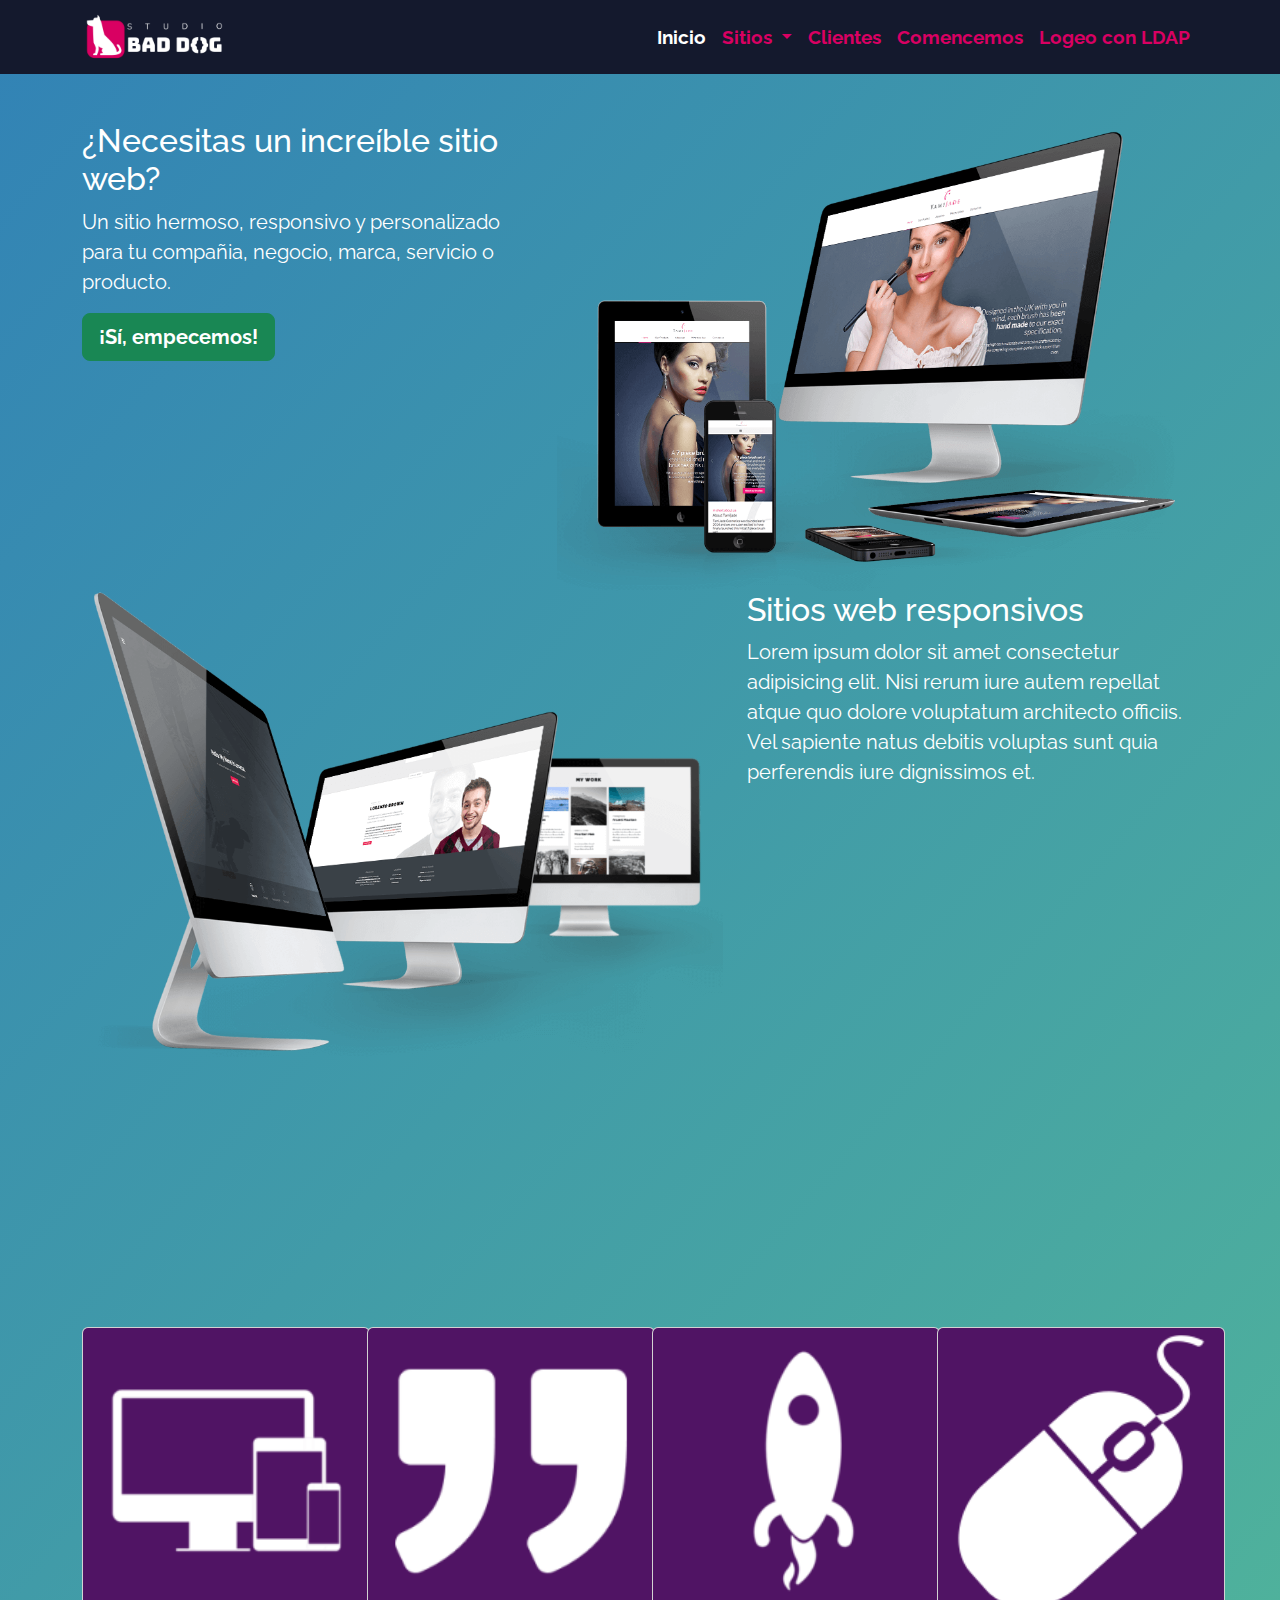
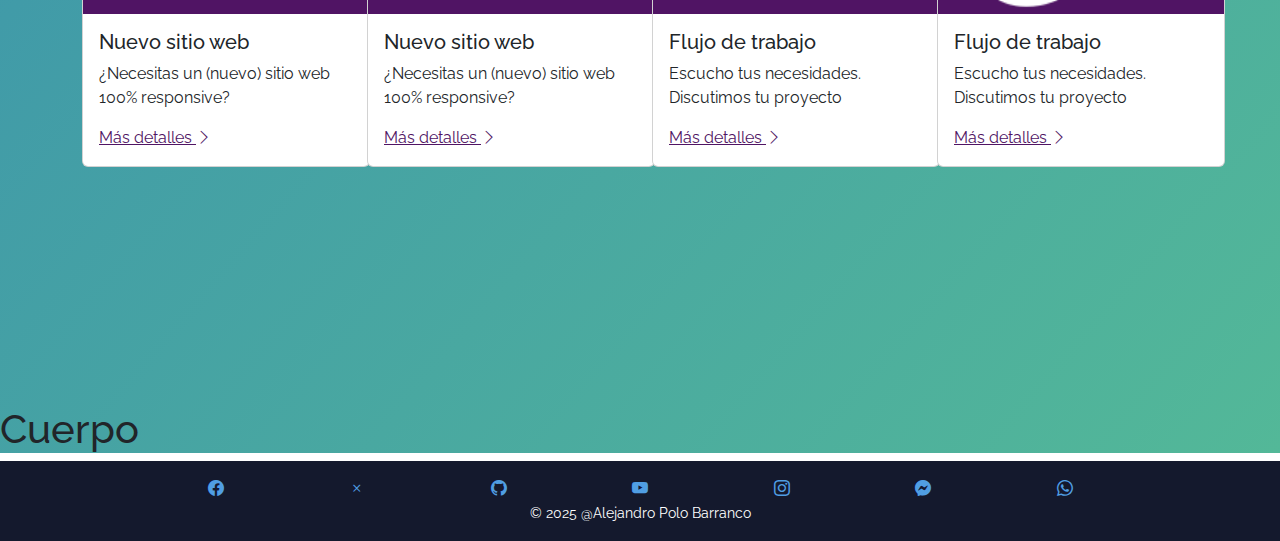
<file: index.html>
<!DOCTYPE html>
<html lang="en">

<head>
    <meta charset="UTF-8">
    <meta name="viewport" content="width=device-width, initial-scale=1.0">
    <title>Proyecto Studio Bootstrap5</title>
    <link rel="stylesheet" href="./css/bootstrap.css">
    <link rel="stylesheet" href="https://cdn.jsdelivr.net/npm/bootstrap-icons@1.11.3/font/bootstrap-icons.min.css">
    <link href="https://fonts.googleapis.com/css2?family=Raleway:ital,wght@0,100..900;1,100..900&display=swap"
        rel="stylesheet">
    <!-- Linkar el style.css o index.css el último -->
    <link rel="shortcut icon" href="./assets/img/favicon.png" type="image/x-icon">
    <link rel="stylesheet" href="./css/styles.css">
</head>

<body>
    <!-- NAVBAR -->
    <nav class="navbar sticky-top navbar-expand-lg navbar-dark bg-dark">
        <div class="container">
            <a class="navbar-brand" href="index.html"><img src="./assets/img/bad-dog-studio-logo.png" alt="Perrete"></a>
            <button class="navbar-toggler border-0" type="button" data-bs-toggle="collapse" data-bs-target="#navbarNavDropdown"
                aria-controls="navbarNavDropdown" aria-expanded="false" aria-label="Toggle navigation">
                <span class="navbar-toggler-icon"></span>
            </button>
            <div class="collapse navbar-collapse" id="navbarNavDropdown">
                <ul class="navbar-nav ms-lg-auto">
                    <li class="nav-item">
                        <a class="nav-link active" aria-current="page" href="index.html">Inicio</a>
                    </li>
                    <li class="nav-item dropdown">
                        <a class="nav-link dropdown-toggle" href="sitios.html" role="button" data-bs-toggle="dropdown"
                            aria-expanded="false">
                            Sitios
                        </a>
                        <ul class="dropdown-menu">
                            <li><a class="dropdown-item" href="sitios.html#ultimos-proyectos">Últimos Proyectos</a></li>
                            <li><a class="dropdown-item" href="sitios.html#single-page">Sitio <i>Single Page</i></a></li>
                            <li><a class="dropdown-item" href="sitios.html#multi-page">Sitio <i>Multi Page</i></a></li>
                        </ul>
                    </li>
                    <li class="nav-item">
                        <a class="nav-link" href="clientes.html">Clientes</a>
                    </li>
                    <li class="nav-item">
                        <a class="nav-link" href="comencemos.html">Comencemos</a>
                    </li>
                    <li class="nav-item">
                        <a class="nav-link" href="loginldap.html">Logeo con LDAP</a>
                    </li>
                </ul>
            </div>
        </div>
    </nav>
    <!-- FIN NAVBAR -->


    <main class="pt-5 bg-gradient-blue-green">
        <div class="container">
            <section class="row text-white aling-items-lg-center">
                <article class="col-12 col-lg-5">
                    <h2>¿Necesitas un increíble sitio web?</h2>
                    <p class="fs-5">Un sitio hermoso, responsivo y personalizado para tu compañia, negocio, marca, servicio o producto.</p>
                    <a class="btn btn-success btn-lg fw-bold" href="#servicios">¡Sí, empecemos!</a>
                </article>
                <article class="col-12 col-lg-7">
                    <img class="img-fluid" src="assets/img/header-image.png" alt="¿Necesitas un increíble sitio web?">
                </article>
                <article class="col-12 col-lg-5 order-lg-1">
                    <h2>Sitios web responsivos</h2>
                    <p class="fs-5">Lorem ipsum dolor sit amet consectetur adipisicing elit. Nisi rerum iure autem repellat atque quo dolore voluptatum architecto officiis. Vel sapiente natus debitis voluptas sunt quia perferendis iure dignissimos et.</p>   
                </article>
                <article class="col-12 col-lg-7">
                    <img class="img-fluid" src="assets/img/header-image-2.png" alt="¿Necesitas un increíble sitio web?"></article>
            </section>
            <section class="row min-vh-100 align-items-center mt-5" id="servicios">
                <article class="col-12 col-sm-6 col-lg-3">
                    <div class="card mx-auto mb-3" style="width: 18rem;">
                        <img src="assets/img/icon-sites.png" class="card-img-top bg-third-color" alt="Nuevo sitio web">
                        <div class="card-body"> 
                          <h5 class="card-title">Nuevo sitio web</h5>
                          <p class="card-text">¿Necesitas un (nuevo) sitio web 100% responsive?</p>
                          <a href="#" class="text-third">Más detalles <i class="bi bi-chevron-right"></i></a>
                        </div>
                      </div>
                </article>
                <article class="col-12 col-sm-6 col-lg-3">
                    <div class="card mx-auto mb-3" style="width: 18rem;">
                        <img src="assets/img/icon-clients.png" class="card-img-top bg-third-color" alt="Nuevo sitio web">
                        <div class="card-body">
                          <h5 class="card-title">Nuevo sitio web</h5>
                          <p class="card-text">¿Necesitas un (nuevo) sitio web 100% responsive?</p>
                          <a href="#" class="text-third">Más detalles <i class="bi bi-chevron-right"></i></a>
                        </div>
                      </div>
                </article>
                <article class="col-12 col-sm-6 col-lg-3">
                    <div class="card mx-auto mb-3" style="width: 18rem;">
                        <img src="assets/img/icon-workflow.png" class="card-img-top bg-third-color" alt="Nuevo sitio web">
                        <div class="card-body">
                          <h5 class="card-title">Flujo de trabajo</h5>
                          <p class="card-text">Escucho tus necesidades. Discutimos tu proyecto</p>
                          <a href="#" class="text-third">Más detalles <i class="bi bi-chevron-right"></i></a>
                        </div>
                      </div>
                </article>
                <article class="col-12 col-sm-6 col-lg-3">
                    <div class="card mx-auto mb-3" style="width: 18rem;">
                        <img src="assets/img/icon-about.png" class="card-img-top bg-third-color" alt="Nuevo sitio web">
                        <div class="card-body">
                          <h5 class="card-title">Flujo de trabajo</h5>
                          <p class="card-text">Escucho tus necesidades. Discutimos tu proyecto</p>
                          <a href="#" class="text-third">Más detalles <i class="bi bi-chevron-right"></i></a>
                        </div>
                      </div>
                </article>
            </section>
        </div>
        <h1>Cuerpo</h1>
    </main>

    <footer class="bg-dark p-3">
        <div class="container text-center">
            <nav class="d-flex justify-content-evenly">
                <a href="https://facebook.com" target="_blank"><i class="bi bi-facebook"></i></a>
                <a href="https://x.com" target="_blank"><i class="bi bi-x"></i></a>
                <a href="https://github.com" target="_blank"><i class="bi bi-github"></i></a>
                <a href="https://youtube.com" target="_blank"><i class="bi bi-youtube"></i></a>
                <a href="https://instagram.com" target="_blank"><i class="bi bi-instagram"></i></a>
                <a href="https://m.me//user.com" target="_blank"><i class="bi bi-messenger"></i></a>
                <a href="https://whatsapp.com/send?phone=numero" target="_blank"><i class="bi bi-whatsapp"></i></a>
            </nav>
    
            <small class="text-white">
                &copy; 2025 @Alejandro Polo Barranco
            </small>
        </div>
    </footer>

    <script src="./js/bootstrap.js"></script>
</body>

</html>
</file>
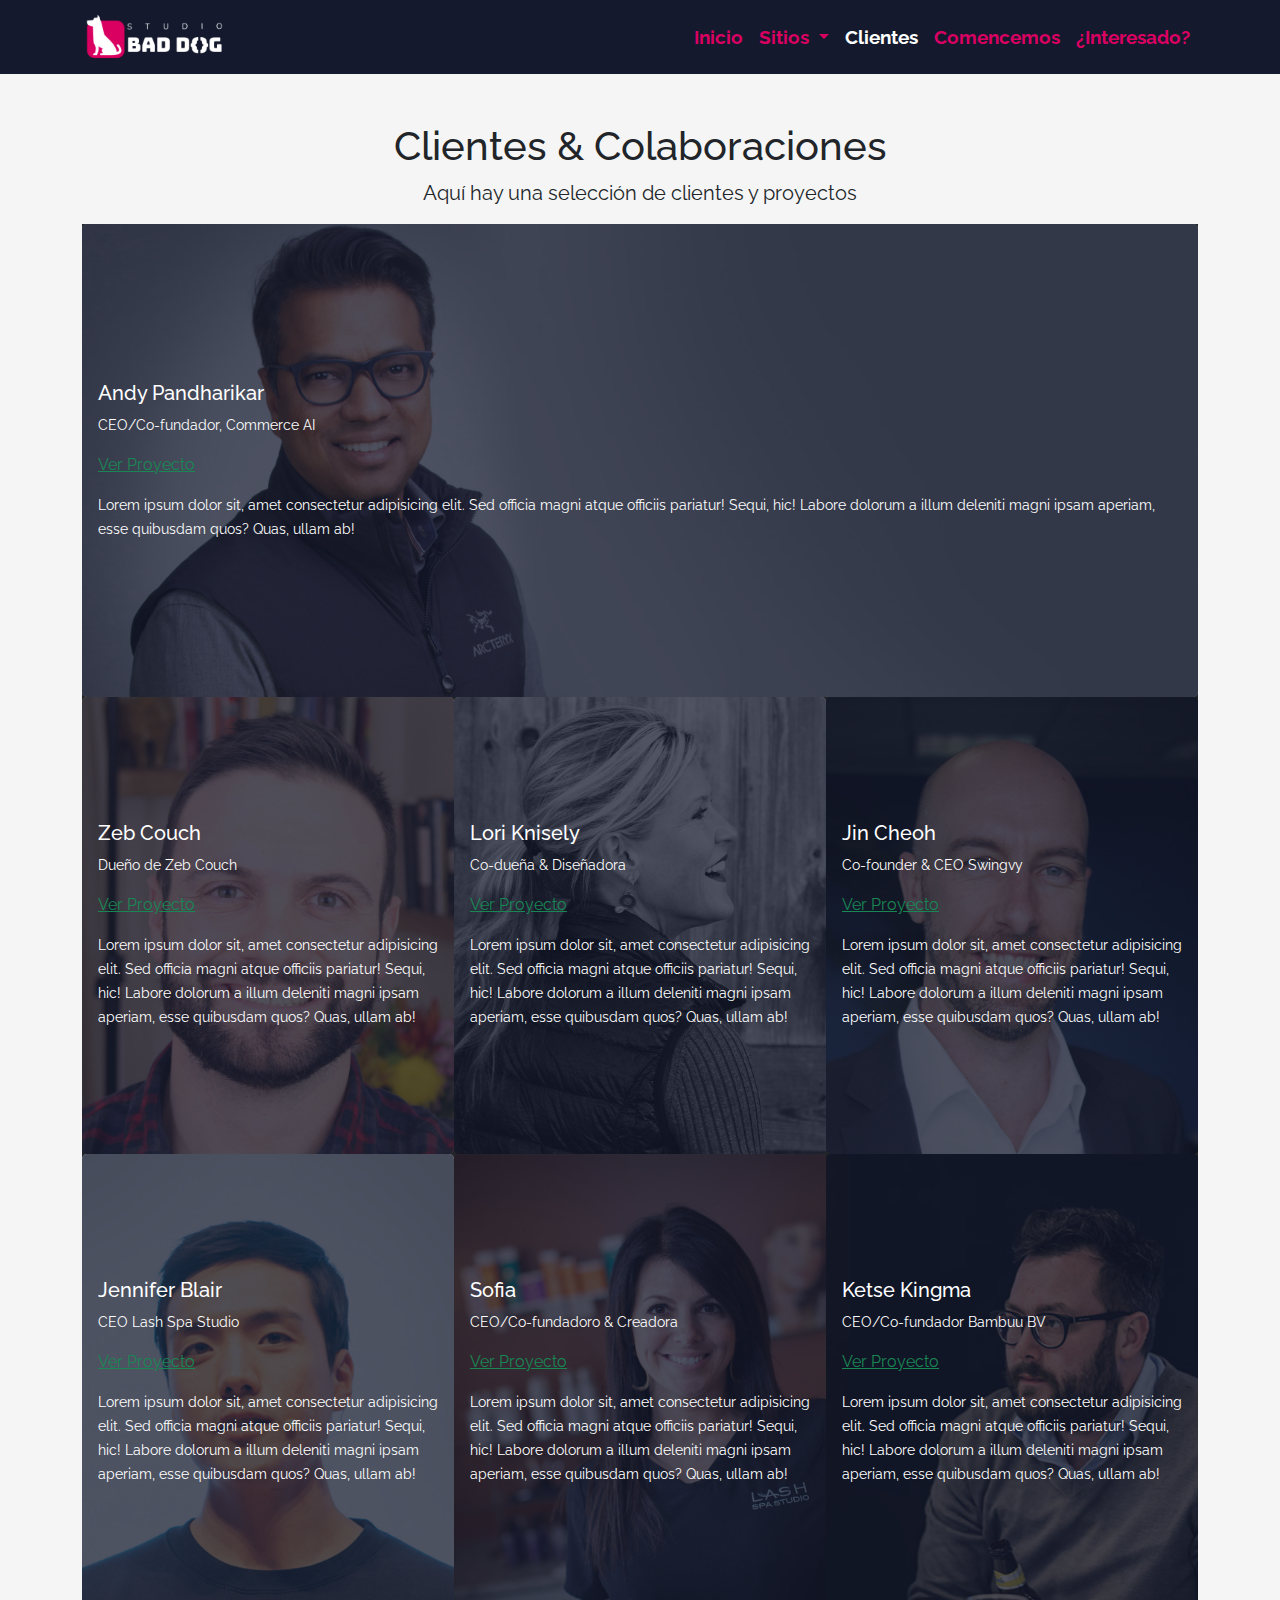
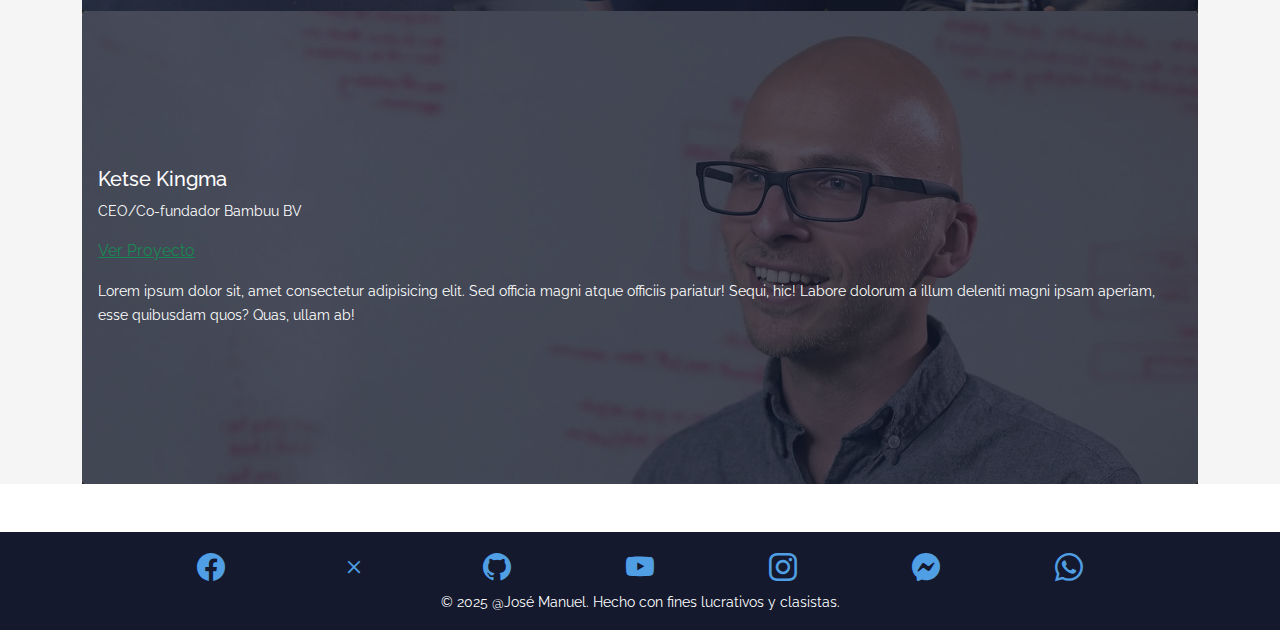
<file: clientes.html>
<!DOCTYPE html>
<html lang="en">

<head>
    <meta charset="UTF-8">
    <meta name="viewport" content="width=device-width, initial-scale=1.0">
    <title>Proyecto Studio Bootstrap5</title>
    <link rel="stylesheet" href="./css/bootstrap.css">
    <link rel="stylesheet" href="https://cdn.jsdelivr.net/npm/bootstrap-icons@1.11.3/font/bootstrap-icons.min.css">
    <link href="https://fonts.googleapis.com/css2?family=Raleway:ital,wght@0,100..900;1,100..900&display=swap"
        rel="stylesheet">
    <!-- Linkar el style.css o index.css el último -->
    <link rel="shortcut icon" href="./assets/img/favicon.png" type="image/x-icon">
    <link rel="stylesheet" href="./css/styles.css">
</head>

<body>
    <!-- NAVBAR -->
    <nav class="navbar sticky-top navbar-expand-lg navbar-dark bg-dark">
        <div class="container">
            <a class="navbar-brand" href="index.html"><img src="./assets/img/bad-dog-studio-logo.png" alt="Perrete"></a>
            <button class="navbar-toggler border-0" type="button" data-bs-toggle="collapse"
                data-bs-target="#navbarNavDropdown" aria-controls="navbarNavDropdown" aria-expanded="false"
                aria-label="Toggle navigation">
                <span class="navbar-toggler-icon"></span>
            </button>
            <div class="collapse navbar-collapse" id="navbarNavDropdown">
                <ul class="navbar-nav ms-lg-auto">
                    <li class="nav-item">
                        <a class="nav-link" href="index.html">Inicio</a>
                    </li>
                    <li class="nav-item dropdown">
                        <a class="nav-link dropdown-toggle" href="sitios.html" role="button" data-bs-toggle="dropdown"
                            aria-expanded="false">
                            Sitios
                        </a>
                        <ul class="dropdown-menu">
                            <li><a class="dropdown-item" href="sitios.html#ultimos-proyectos">Últimos Proyectos</a></li>
                            <li><a class="dropdown-item" href="sitios.html#single-page">Sitio <i>Single Page</i></a>
                            </li>
                            <li><a class="dropdown-item" href="sitios.html#multi-page">Sitio <i>Multi Page</i></a></li>
                        </ul>
                    </li>
                    <li class="nav-item">
                        <a class="nav-link active" aria-current="page" href="clientes.html">Clientes</a>
                    </li>
                    <li class="nav-item">
                        <a class="nav-link" href="comencemos.html">Comencemos</a>
                    </li>
                    <li class="nav-item">
                        <a class="nav-link" href="contactos.html">¿Interesado?</a>
                    </li>
                </ul>
            </div>
        </div>
    </nav>
    <!-- FIN NAVBAR -->


    <main class="pt-5 bg-color mb-5">
        <div class="container">
            <section class="row g-0">
                <article class="col-12 text-center">
                    <h1>Clientes & Colaboraciones</h1>
                    <p class="fs-5">Aquí hay una selección de clientes y proyectos
                    </p>
                </article>
                <article class="col-12 img img-primera">
                    <div class="card text-bg-dark border-0 rounded-0">
                        <img src="assets/img/clients-1.jpg" class="card-img" alt="Andy Pandharikar">
                        <div class="card-img-overlay bg-second-alpha-color d-flex flex-column justify-content-center">
                            <h5 class="card-title">Andy Pandharikar</h5>
                            <p class="card-text"><small>CEO/Co-fundador, Commerce AI</small></p>
                            <a href="#" class="text-success mb-3" data-bs-toggle="modal" data-bs-target="#cliente-1">Ver
                                Proyecto</a>
                            <p class="card-text d-none d-lg-block"><small>Lorem ipsum dolor sit, amet consectetur
                                    adipisicing elit. Sed
                                    officia magni atque officiis pariatur! Sequi, hic! Labore dolorum a illum deleniti
                                    magni ipsam aperiam, esse quibusdam quos? Quas, ullam ab!</small></p>
                        </div>
                    </div>
                </article>
                <article class="col-12 col-sm-6 col-lg-4">
                    <div class="card text-bg-dark border-0 rounded-0">
                        <img src="assets/img/clients-2.jpg" class="card-img" alt="Andy Pandharikar">
                        <div class="card-img-overlay bg-second-alpha-color d-flex flex-column justify-content-center">
                            <h5 class="card-title">Zeb Couch</h5>
                            <p class="card-text"><small>Dueño de Zeb Couch</small></p>
                            <a href="#" class="text-success mb-3" data-bs-toggle="modal" data-bs-target="#cliente-2">Ver
                                Proyecto</a>
                            <p class="card-text d-none d-lg-block"><small>Lorem ipsum dolor sit, amet consectetur
                                    adipisicing elit. Sed
                                    officia magni atque officiis pariatur! Sequi, hic! Labore dolorum a illum deleniti
                                    magni ipsam aperiam, esse quibusdam quos? Quas, ullam ab!</small></p>
                        </div>
                    </div>
                </article>
                <article class="col-12 col-sm-6 col-lg-4">
                    <div class="card text-bg-dark border-0 rounded-0">
                        <img src="assets/img/clients-3.jpg" class="card-img" alt="Andy Pandharikar">
                        <div class="card-img-overlay bg-second-alpha-color d-flex flex-column justify-content-center">
                            <h5 class="card-title">Lori Knisely</h5>
                            <p class="card-text"><small>Co-dueña & Diseñadora</small></p>
                            <a href="#" class="text-success mb-3" data-bs-toggle="modal" data-bs-target="#cliente-3">Ver
                                Proyecto</a>
                            <p class="card-text d-none d-lg-block"><small>Lorem ipsum dolor sit, amet consectetur
                                    adipisicing elit. Sed
                                    officia magni atque officiis pariatur! Sequi, hic! Labore dolorum a illum deleniti
                                    magni ipsam aperiam, esse quibusdam quos? Quas, ullam ab!</small></p>
                        </div>
                    </div>
                </article>
                <article class="col-12 col-sm-6 col-lg-4">
                    <div class="card text-bg-dark border-0 rounded-0">
                        <img src="assets/img/clients-4.jpg" class="card-img" alt="Andy Pandharikar">
                        <div class="card-img-overlay bg-second-alpha-color d-flex flex-column justify-content-center">
                            <h5 class="card-title">Jin Cheoh</h5>
                            <p class="card-text"><small>Co-founder & CEO Swingvy</small></p>
                            <a href="#" class="text-success mb-3" data-bs-toggle="modal" data-bs-target="#cliente-4">Ver
                                Proyecto</a>
                            <p class="card-text d-none d-lg-block"><small>Lorem ipsum dolor sit, amet consectetur
                                    adipisicing elit. Sed
                                    officia magni atque officiis pariatur! Sequi, hic! Labore dolorum a illum deleniti
                                    magni ipsam aperiam, esse quibusdam quos? Quas, ullam ab!</small></p>
                        </div>
                    </div>
                </article>
                <article class="col-12 col-sm-6 col-lg-4">
                    <div class="card text-bg-dark border-0 rounded-0">
                        <img src="assets/img/clients-5.jpg" class="card-img" alt="Andy Pandharikar">
                        <div class="card-img-overlay bg-second-alpha-color d-flex flex-column justify-content-center">
                            <h5 class="card-title">Jennifer Blair</h5>
                            <p class="card-text"><small>CEO Lash Spa Studio</small></p>
                            <a href="#" class="text-success mb-3" data-bs-toggle="modal" data-bs-target="#cliente-5">Ver
                                Proyecto</a>
                            <p class="card-text d-none d-lg-block"><small>Lorem ipsum dolor sit, amet consectetur
                                    adipisicing elit. Sed
                                    officia magni atque officiis pariatur! Sequi, hic! Labore dolorum a illum deleniti
                                    magni ipsam aperiam, esse quibusdam quos? Quas, ullam ab!</small></p>
                        </div>
                    </div>
                </article>
                <article class="col-12 col-sm-6 col-lg-4">
                    <div class="card text-bg-dark border-0 rounded-0">
                        <img src="assets/img/clients-6.jpg" class="card-img" alt="Andy Pandharikar">
                        <div class="card-img-overlay bg-second-alpha-color d-flex flex-column justify-content-center">
                            <h5 class="card-title">Sofia</h5>
                            <p class="card-text"><small>CEO/Co-fundadoro & Creadora</small></p>
                            <a href="#" class="text-success mb-3" data-bs-toggle="modal" data-bs-target="#cliente-6">Ver
                                Proyecto</a>
                            <p class="card-text d-none d-lg-block"><small>Lorem ipsum dolor sit, amet consectetur
                                    adipisicing elit. Sed
                                    officia magni atque officiis pariatur! Sequi, hic! Labore dolorum a illum deleniti
                                    magni ipsam aperiam, esse quibusdam quos? Quas, ullam ab!</small></p>
                        </div>
                    </div>
                </article>
                <article class="col-12 col-sm-6 col-lg-4">
                    <div class="card text-bg-dark border-0 rounded-0">
                        <img src="assets/img/clients-7.jpg" class="card-img" alt="Andy Pandharikar">
                        <div class="card-img-overlay bg-second-alpha-color d-flex flex-column justify-content-center">
                            <h5 class="card-title">Ketse Kingma</h5>
                            <p class="card-text"><small>CEO/Co-fundador Bambuu BV</small></p>
                            <a href="#" class="text-success mb-3" data-bs-toggle="modal" data-bs-target="#cliente-7">Ver
                                Proyecto</a>
                            <p class="card-text d-none d-lg-block"><small>Lorem ipsum dolor sit, amet consectetur
                                    adipisicing elit. Sed
                                    officia magni atque officiis pariatur! Sequi, hic! Labore dolorum a illum deleniti
                                    magni ipsam aperiam, esse quibusdam quos? Quas, ullam ab!</small></p>
                        </div>
                    </div>
                </article>
                <article class="col-12 img img-ultima">
                    <div class="card text-bg-dark border-0 rounded-0">
                        <img src="assets/img/clients-8.jpg" class="card-img" alt="Andy Pandharikar">
                        <div class="card-img-overlay bg-second-alpha-color d-flex flex-column justify-content-center">
                            <h5 class="card-title">Ketse Kingma</h5>
                            <p class="card-text"><small>CEO/Co-fundador Bambuu BV</small></p>
                            <a href="#" class="text-success mb-3" data-bs-toggle="modal" data-bs-target="#cliente-8">Ver
                                Proyecto</a>
                            <p class="card-text d-none d-lg-block"><small>Lorem ipsum dolor sit, amet consectetur
                                    adipisicing elit. Sed
                                    officia magni atque officiis pariatur! Sequi, hic! Labore dolorum a illum deleniti
                                    magni ipsam aperiam, esse quibusdam quos? Quas, ullam ab!</small></p>
                        </div>
                    </div>
                </article>

                <!-- Modal -->
                <div class="modal fade" id="cliente-1" tabindex="-1" aria-labelledby="exampleModalLabel"
                    aria-hidden="true">
                    <div class="modal-dialog">
                        <div class="modal-content">
                            <div class="modal-header">
                                <h5 class="modal-title fs-5" id="exampleModalLabel"><a href="https://www.commerce.ai/"
                                        target="_blank">Commerce AI</a></h5>
                                <button type="button" class="btn-close" data-bs-dismiss="modal"
                                    aria-label="Close"></button>
                            </div>
                            <div class="modal-body">
                                <p>
                                    Lorem ipsum dolor sit amet consectetur adipisicing elit. Voluptatibus vero ipsum
                                    dicta ipsam similique, eligendi deleniti quisquam eveniet amet. Et fuga nihil
                                    fugiat. Iusto veritatis nemo provident, quo ducimus fuga.
                                </p>
                                <img src="assets/img/work-layout-1.jpg" alt="Commerce AI" class="img-fluid">
                            </div>
                        </div>
                    </div>
                </div>

                <div class="modal fade" id="cliente-2" tabindex="-1" aria-labelledby="exampleModalLabel" aria-hidden="true">
                    <div class="modal-dialog">
                        <div class="modal-content">
                            <div class="modal-header">
                                <h5 class="modal-title fs-5" id="exampleModalLabel"><a href="https://www.commerce.ai/"
                                        target="_blank">Commerce AI</a></h5>
                                <button type="button" class="btn-close" data-bs-dismiss="modal" aria-label="Close"></button>
                            </div>
                            <div class="modal-body">
                                <p>
                                    Lorem ipsum dolor sit amet consectetur adipisicing elit. Voluptatibus vero ipsum
                                    dicta ipsam similique, eligendi deleniti quisquam eveniet amet. Et fuga nihil
                                    fugiat. Iusto veritatis nemo provident, quo ducimus fuga.
                                </p>
                                <img src="assets/img/work-layout-2.jpg" alt="Commerce AI" class="img-fluid">
                            </div>
                        </div>
                    </div>
                </div>

                <div class="modal fade" id="cliente-3" tabindex="-1" aria-labelledby="exampleModalLabel" aria-hidden="true">
                    <div class="modal-dialog">
                        <div class="modal-content">
                            <div class="modal-header">
                                <h5 class="modal-title fs-5" id="exampleModalLabel"><a href="https://www.commerce.ai/"
                                        target="_blank">Commerce AI</a></h5>
                                <button type="button" class="btn-close" data-bs-dismiss="modal" aria-label="Close"></button>
                            </div>
                            <div class="modal-body">
                                <p>
                                    Lorem ipsum dolor sit amet consectetur adipisicing elit. Voluptatibus vero ipsum
                                    dicta ipsam similique, eligendi deleniti quisquam eveniet amet. Et fuga nihil
                                    fugiat. Iusto veritatis nemo provident, quo ducimus fuga.
                                </p>
                                <img src="assets/img/work-layout-3.jpg" alt="Commerce AI" class="img-fluid">
                            </div>
                        </div>
                    </div>
                </div>

                <div class="modal fade" id="cliente-4" tabindex="-1" aria-labelledby="exampleModalLabel" aria-hidden="true">
                    <div class="modal-dialog">
                        <div class="modal-content">
                            <div class="modal-header">
                                <h5 class="modal-title fs-5" id="exampleModalLabel"><a href="https://www.commerce.ai/"
                                        target="_blank">Commerce AI</a></h5>
                                <button type="button" class="btn-close" data-bs-dismiss="modal" aria-label="Close"></button>
                            </div>
                            <div class="modal-body">
                                <p>
                                    Lorem ipsum dolor sit amet consectetur adipisicing elit. Voluptatibus vero ipsum
                                    dicta ipsam similique, eligendi deleniti quisquam eveniet amet. Et fuga nihil
                                    fugiat. Iusto veritatis nemo provident, quo ducimus fuga.
                                </p>
                                <img src="assets/img/work-layout-4.jpg" alt="Commerce AI" class="img-fluid">
                            </div>
                        </div>
                    </div>
                </div>

                <div class="modal fade" id="cliente-5" tabindex="-1" aria-labelledby="exampleModalLabel" aria-hidden="true">
                    <div class="modal-dialog">
                        <div class="modal-content">
                            <div class="modal-header">
                                <h5 class="modal-title fs-5" id="exampleModalLabel"><a href="https://www.commerce.ai/"
                                        target="_blank">Commerce AI</a></h5>
                                <button type="button" class="btn-close" data-bs-dismiss="modal" aria-label="Close"></button>
                            </div>
                            <div class="modal-body">
                                <p>
                                    Lorem ipsum dolor sit amet consectetur adipisicing elit. Voluptatibus vero ipsum
                                    dicta ipsam similique, eligendi deleniti quisquam eveniet amet. Et fuga nihil
                                    fugiat. Iusto veritatis nemo provident, quo ducimus fuga.
                                </p>
                                <img src="assets/img/work-layout-5.jpg" alt="Commerce AI" class="img-fluid">
                            </div>
                        </div>
                    </div>
                </div>

                <div class="modal fade" id="cliente-6" tabindex="-1" aria-labelledby="exampleModalLabel" aria-hidden="true">
                    <div class="modal-dialog">
                        <div class="modal-content">
                            <div class="modal-header">
                                <h5 class="modal-title fs-5" id="exampleModalLabel"><a href="https://www.commerce.ai/"
                                        target="_blank">Commerce AI</a></h5>
                                <button type="button" class="btn-close" data-bs-dismiss="modal" aria-label="Close"></button>
                            </div>
                            <div class="modal-body">
                                <p>
                                    Lorem ipsum dolor sit amet consectetur adipisicing elit. Voluptatibus vero ipsum
                                    dicta ipsam similique, eligendi deleniti quisquam eveniet amet. Et fuga nihil
                                    fugiat. Iusto veritatis nemo provident, quo ducimus fuga.
                                </p>
                                <img src="assets/img/work-layout-6.jpg" alt="Commerce AI" class="img-fluid">
                            </div>
                        </div>
                    </div>
                </div>

                <div class="modal fade" id="cliente-7" tabindex="-1" aria-labelledby="exampleModalLabel" aria-hidden="true">
                    <div class="modal-dialog">
                        <div class="modal-content">
                            <div class="modal-header">
                                <h5 class="modal-title fs-5" id="exampleModalLabel"><a href="https://www.commerce.ai/"
                                        target="_blank">Commerce AI</a></h5>
                                <button type="button" class="btn-close" data-bs-dismiss="modal" aria-label="Close"></button>
                            </div>
                            <div class="modal-body">
                                <p>
                                    Lorem ipsum dolor sit amet consectetur adipisicing elit. Voluptatibus vero ipsum
                                    dicta ipsam similique, eligendi deleniti quisquam eveniet amet. Et fuga nihil
                                    fugiat. Iusto veritatis nemo provident, quo ducimus fuga.
                                </p>
                                <img src="assets/img/work-layout-7.jpg" alt="Commerce AI" class="img-fluid">
                            </div>
                        </div>
                    </div>
                </div>

                <div class="modal fade" id="cliente-8" tabindex="-1" aria-labelledby="exampleModalLabel" aria-hidden="true">
                    <div class="modal-dialog">
                        <div class="modal-content">
                            <div class="modal-header">
                                <h5 class="modal-title fs-5" id="exampleModalLabel"><a href="https://www.commerce.ai/"
                                        target="_blank">Commerce AI</a></h5>
                                <button type="button" class="btn-close" data-bs-dismiss="modal" aria-label="Close"></button>
                            </div>
                            <div class="modal-body">
                                <p>
                                    Lorem ipsum dolor sit amet consectetur adipisicing elit. Voluptatibus vero ipsum
                                    dicta ipsam similique, eligendi deleniti quisquam eveniet amet. Et fuga nihil
                                    fugiat. Iusto veritatis nemo provident, quo ducimus fuga.
                                </p>
                                <img src="assets/img/work-layout-8.jpg" alt="Commerce AI" class="img-fluid">
                            </div>
                        </div>
                    </div>
                </div>
            </section>
        </div>

    </main>

    <footer class="bg-dark p-3">
        <div class="container text-center">
            <nav class="d-flex justify-content-evenly">
                <a href="https://facebook.com" target="_blank"><i class="bi bi-facebook fs-3"></i></a>
                <a href="https://x.com" target="_blank"><i class="bi bi-x fs-3"></i></a>
                <a href="https://github.com" target="_blank"><i class="bi bi-github fs-3"></i></a>
                <a href="https://youtube.com" target="_blank"><i class="bi bi-youtube fs-3"></i></a>
                <a href="https://instagram.com" target="_blank"><i class="bi bi-instagram fs-3"></i></a>
                <a href="https://m.me//user.com" target="_blank"><i class="bi bi-messenger fs-3"></i></a>
                <a href="https://whatsapp.com/send?phone=numero" target="_blank"><i class="bi bi-whatsapp fs-3"></i></a>
            </nav>

            <small class="text-white">
                &copy; 2025 @José Manuel. Hecho con fines lucrativos y clasistas.
            </small>
        </div>
    </footer>

    <script src="./js/bootstrap.js"></script>
</body>

</html>
</file>
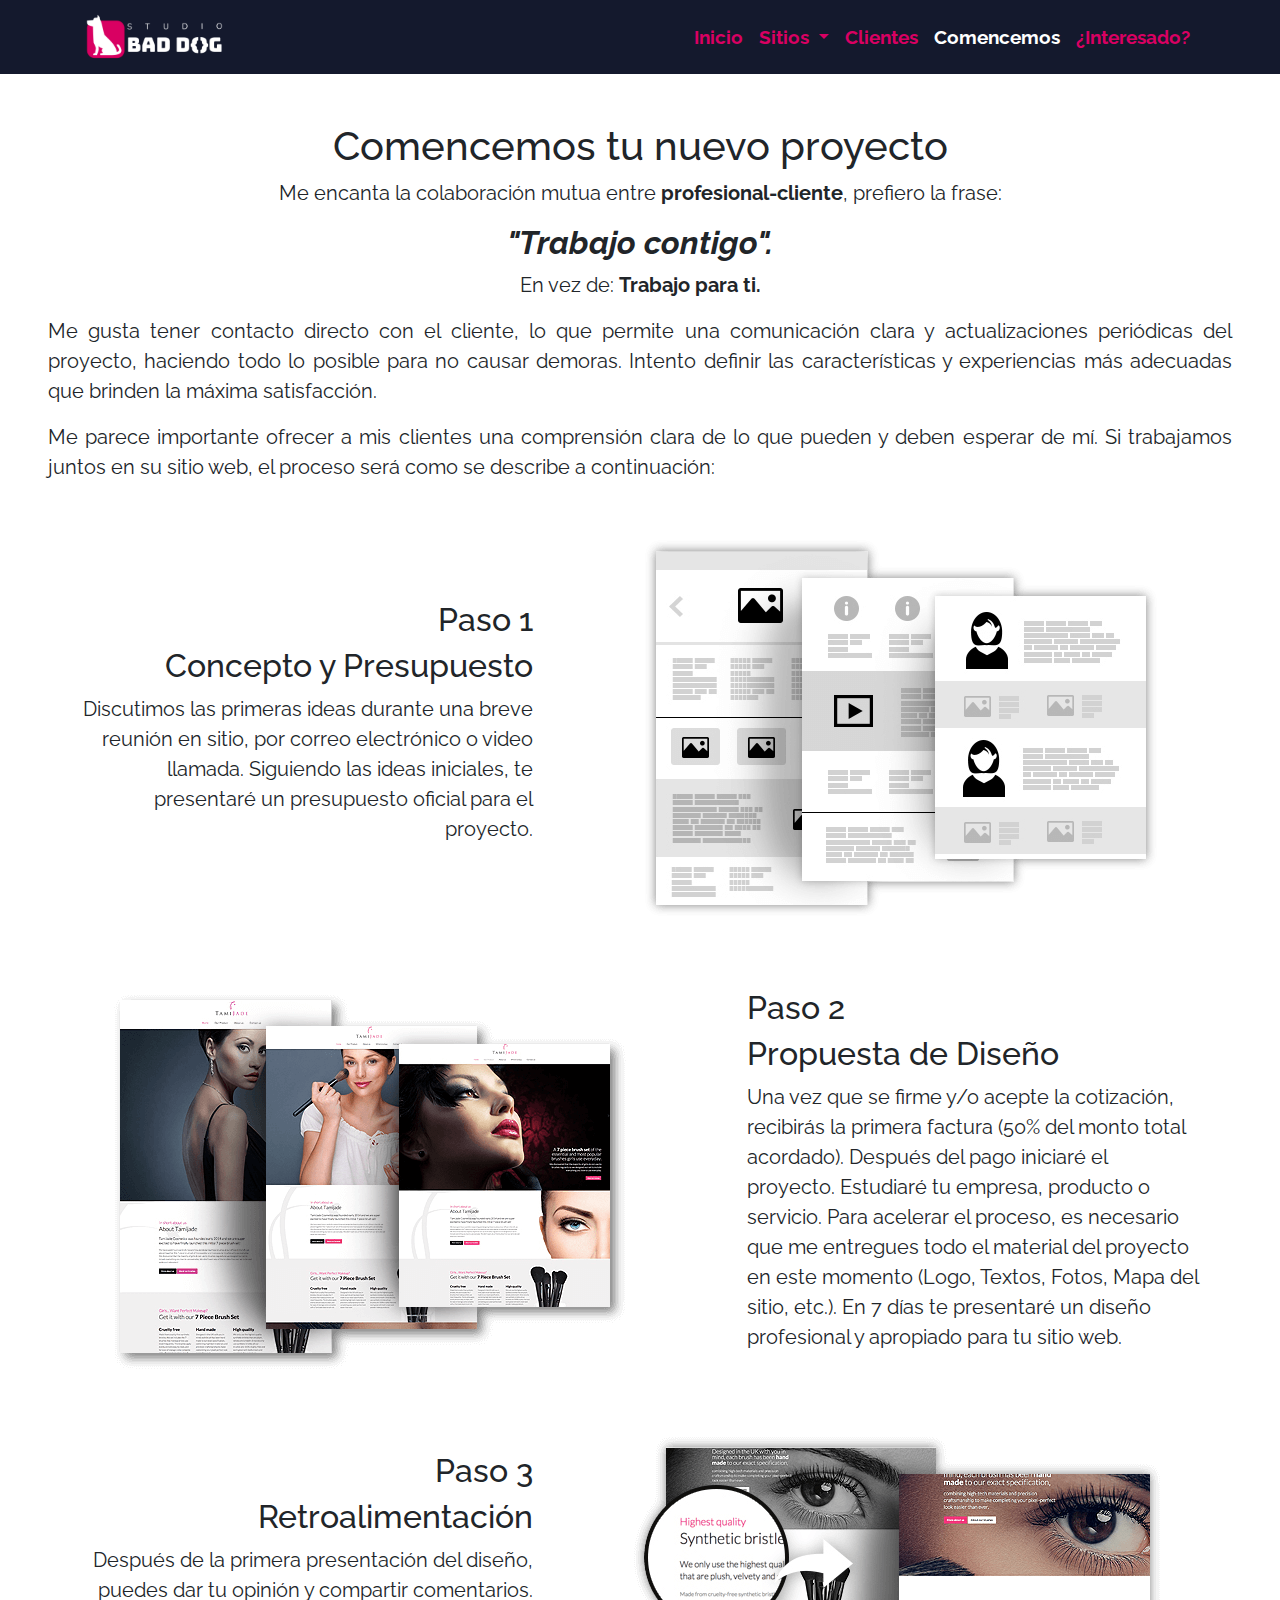
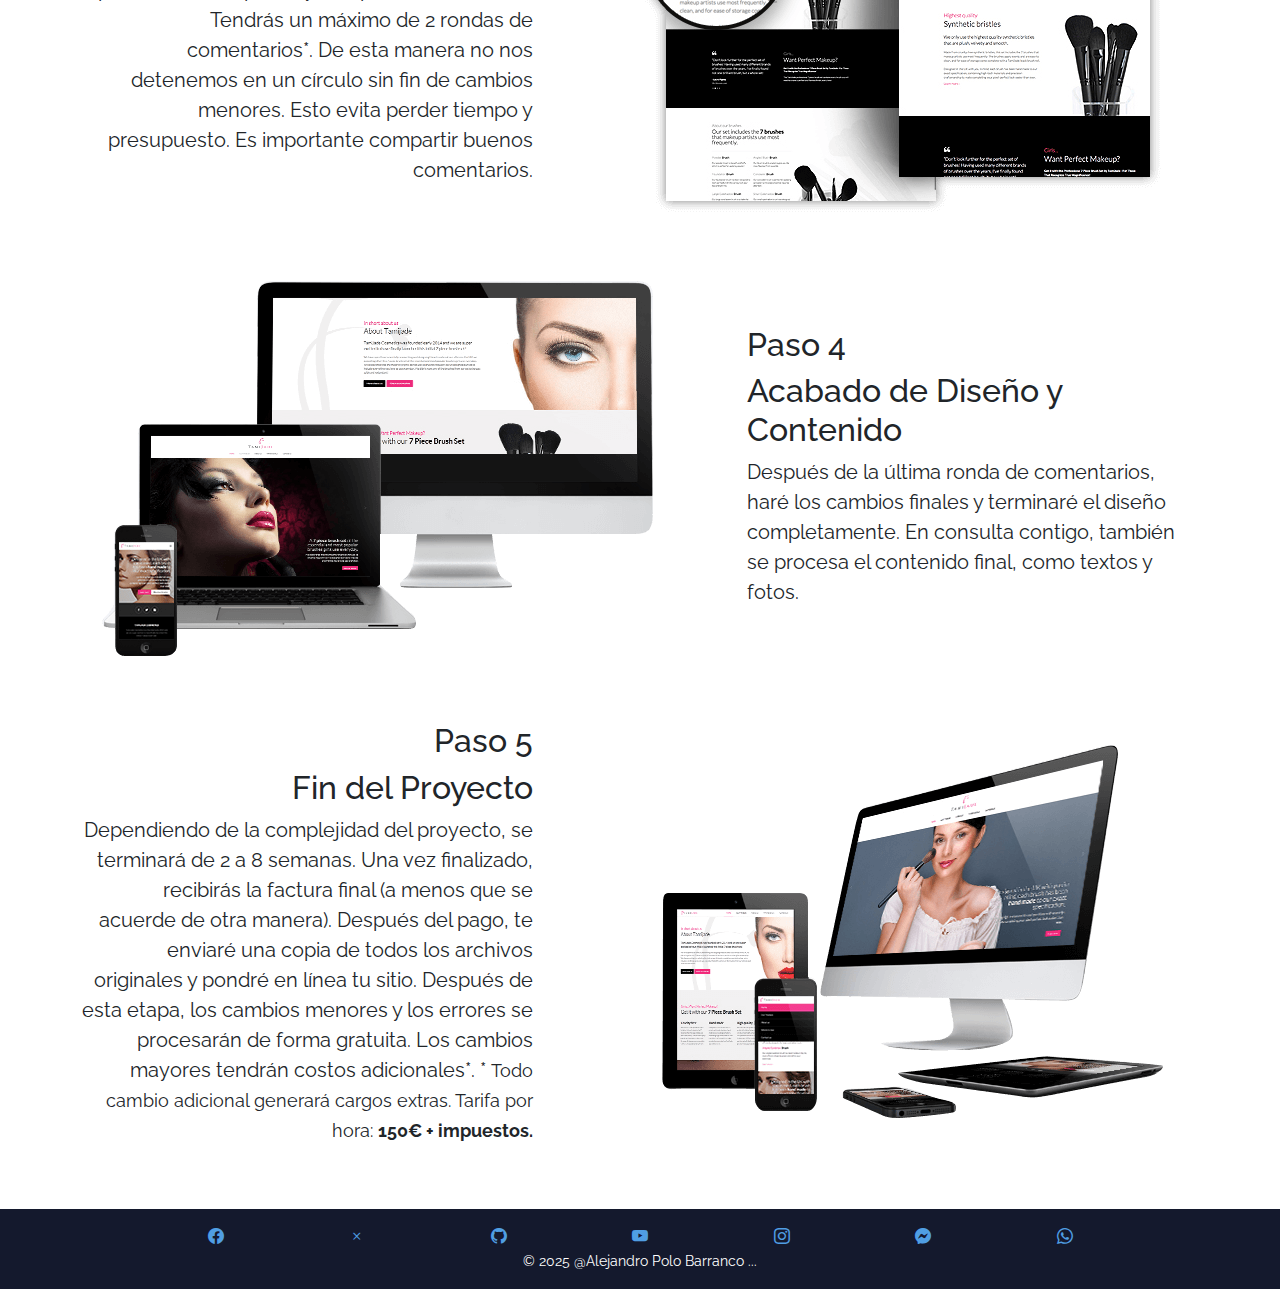
<file: comencemos.html>
<!DOCTYPE html>
<html lang="en">

<head>
    <meta charset="UTF-8">
    <meta name="viewport" content="width=device-width, initial-scale=1.0">
    <title>Proyecto Studio Bootstrap5</title>
    <link rel="stylesheet" href="./css/bootstrap.css">
    <link rel="stylesheet" href="https://cdn.jsdelivr.net/npm/bootstrap-icons@1.11.3/font/bootstrap-icons.min.css">
    <link href="https://fonts.googleapis.com/css2?family=Raleway:ital,wght@0,100..900;1,100..900&display=swap"
        rel="stylesheet">
    <!-- Linkar el style.css o index.css el último -->
    <link rel="shortcut icon" href="./assets/img/favicon.png" type="image/x-icon">
    <link rel="stylesheet" href="./css/styles.css">
</head>

<body>
    <!-- NAVBAR -->
    <nav class="navbar sticky-top navbar-expand-lg navbar-dark bg-dark">
        <div class="container">
            <a class="navbar-brand" href="index.html"><img src="./assets/img/bad-dog-studio-logo.png" alt="Perrete"></a>
            <button class="navbar-toggler border-0" type="button" data-bs-toggle="collapse" data-bs-target="#navbarNavDropdown"
                aria-controls="navbarNavDropdown" aria-expanded="false" aria-label="Toggle navigation">
                <span class="navbar-toggler-icon"></span>
            </button>
            <div class="collapse navbar-collapse" id="navbarNavDropdown">
                <ul class="navbar-nav ms-lg-auto">
                    <li class="nav-item">
                        <a class="nav-link" href="index.html">Inicio</a>
                    </li>
                    <li class="nav-item dropdown">
                        <a class="nav-link dropdown-toggle" href="sitios.html" role="button" data-bs-toggle="dropdown"
                            aria-expanded="false">
                            Sitios
                        </a>
                        <ul class="dropdown-menu">
                            <li><a class="dropdown-item" href="sitios.html#ultimos-proyectos">Últimos Proyectos</a></li>
                            <li><a class="dropdown-item" href="sitios.html#single-page">Sitio <i>Single Page</i></a></li>
                            <li><a class="dropdown-item" href="sitios.html#multi-page">Sitio <i>Multi Page</i></a></li>
                        </ul>
                    </li>
                    <li class="nav-item">
                        <a class="nav-link" href="clientes.html">Clientes</a>
                    </li>
                    <li class="nav-item">
                        <a class="nav-link active" aria-current="page" href="comencemos.html">Comencemos</a>
                    </li>
                    <li class="nav-item">
                        <a class="nav-link" href="contactos.html">¿Interesado?</a>
                    </li>
                </ul>
            </div>
        </div>
    </nav>
    <!-- FIN NAVBAR -->


    <main class="pt-5">
        <section class="col-12 text-center ">
            <h1>Comencemos tu nuevo proyecto</h1>
            <p class="fs-5 mx-5">Me encanta la colaboración mutua entre <b>profesional-cliente</b>, prefiero la frase:
            </p>
            <h2 class="fw-bold fst-italic">"Trabajo contigo".</h2>
            <p class="fs-5 mx-5">En vez de: <b>Trabajo para ti.</b></p>
            <p class="fs-5 mx-5 texto-justify d-none d-sm-block">Me gusta tener contacto directo con el cliente, lo que permite una comunicación clara y actualizaciones periódicas del proyecto, haciendo todo lo posible para no causar demoras. Intento definir las características y experiencias más adecuadas que brinden la máxima satisfacción.</p>
            <p class="fs-5 mx-5 texto-justify d-none d-sm-block">Me parece importante ofrecer a mis clientes una comprensión clara de lo que pueden y deben esperar de mí. Si trabajamos juntos en su sitio web, el proceso será como se describe a continuación:</p>
        </section>
        <section class="container my-5">
            <div class="row align-items-lg-center mb-5 text-center text-lg-end">
                <article class="col-12 col-lg-5 order-first order-lg-1">
                    <h2>Paso 1</h2>
                    <h2>Concepto y Presupuesto</h2>
                    <p class="fs-5">Discutimos las primeras ideas durante una breve reunión en sitio, por correo electrónico o video llamada. Siguiendo las ideas iniciales, te presentaré un presupuesto oficial para el proyecto.</p>
                </article>
                <article class="col-12 col-lg-7 order-last order-lg-2">
                    <img class="img-fluid " src="assets/img/workflow-step-1.png" alt="Diseño web">
                </article>
            </div>
            <div class="row align-items-lg-center mb-5 text-center text-lg-start">
                <article class="col-12 col-lg-5 order-first order-lg-2">
                    <h2>Paso 2</h2>
                    <h2>Propuesta de Diseño</h2>
                    <p class="fs-5">Una vez que se firme y/o acepte la cotización, recibirás la primera factura (50% del monto total acordado). Después del pago iniciaré el proyecto. Estudiaré tu empresa, producto o servicio. Para acelerar el proceso, es necesario que me entregues todo el material del proyecto en este momento (Logo, Textos, Fotos, Mapa del sitio, etc.). En 7 días te presentaré un diseño profesional y apropiado para tu sitio web.</p>
                </article>
                <article class="col-12 col-lg-7 order-last order-lg-1">
                    <img class="img-fluid " src="assets/img/workflow-step-2.png" alt="Responsive">
                </article>
            </div>
            <div class="row align-items-lg-center mb-5 text-center text-lg-end">
                <article class="col-12 col-lg-5 order-first order-lg-1">
                    <h2>Paso 3</h2>
                    <h2>Retroalimentación</h2>
                    <p class="fs-5">Después de la primera presentación del diseño, puedes dar tu opinión y compartir comentarios. Tendrás un máximo de 2 rondas de comentarios*. De esta manera no nos detenemos en un círculo sin fin de cambios menores. Esto evita perder tiempo y presupuesto. Es importante compartir buenos comentarios.</p>
                </article>
                <article class="col-12 col-lg-7 order-last order-lg-2">
                    <img class="img-fluid " src="assets/img/workflow-step-3.png" alt="SEO">
                </article>
            </div>
            <div class="row align-items-lg-center mb-5 text-center text-lg-start">
                <article class="col-12 col-lg-5 order-first order-lg-2">
                    <h2>Paso 4</h2>
                    <h2>Acabado de Diseño y Contenido</h2>
                    <p class="fs-5">Después de la última ronda de comentarios, haré los cambios finales y terminaré el diseño completamente. En consulta contigo, también se procesa el contenido final, como textos y fotos.</p>
                </article>
                <article class="col-12 col-lg-7 order-last order-lg-1">
                    <img class="img-fluid " src="assets/img/workflow-step-4.png" alt="Soporte">
                </article>
            </div>
            <div class="row align-items-lg-center mb-5 text-center text-lg-end">
                <article class="col-12 col-lg-5 order-first order-lg-1">
                    <h2>Paso 5</h2>
                    <h2>Fin del Proyecto</h2>
                    <p class="fs-5">Dependiendo de la complejidad del proyecto, se terminará de 2 a 8 semanas. Una vez finalizado, recibirás la factura final (a menos que se acuerde de otra manera). Después del pago, te enviaré una copia de todos los archivos originales y pondré en línea tu sitio. Después de esta etapa, los cambios menores y los errores se procesarán de forma gratuita. Los cambios mayores tendrán costos adicionales*.
                        * <small>Todo cambio adicional generará cargos extras. Tarifa por hora: <b>150€ + impuestos.</b></small></p>
                </article>
                <article class="col-12 col-lg-7 order-last order-lg-2">
                    <img class="img-fluid " src="assets/img/workflow-step-5.png" alt="Responsive">
                </article>
            </div>
        </section>
        
        
    </main>

    <footer class="bg-dark p-3">
        <div class="container text-center">
            <nav class="d-flex justify-content-evenly">
                <a href="https://facebook.com" target="_blank"><i class="bi bi-facebook"></i></a>
                <a href="https://x.com" target="_blank"><i class="bi bi-x"></i></a>
                <a href="https://github.com" target="_blank"><i class="bi bi-github"></i></a>
                <a href="https://youtube.com" target="_blank"><i class="bi bi-youtube"></i></a>
                <a href="https://instagram.com" target="_blank"><i class="bi bi-instagram"></i></a>
                <a href="https://m.me//user.com" target="_blank"><i class="bi bi-messenger"></i></a>
                <a href="https://whatsapp.com/send?phone=numero" target="_blank"><i class="bi bi-whatsapp"></i></a>
            </nav>
    
            <small class="text-white">
                &copy; 2025 @Alejandro Polo Barranco ...
            </small>
        </div>
    </footer>

    <script src="./js/bootstrap.js"></script>
</body>

</html>
</file>
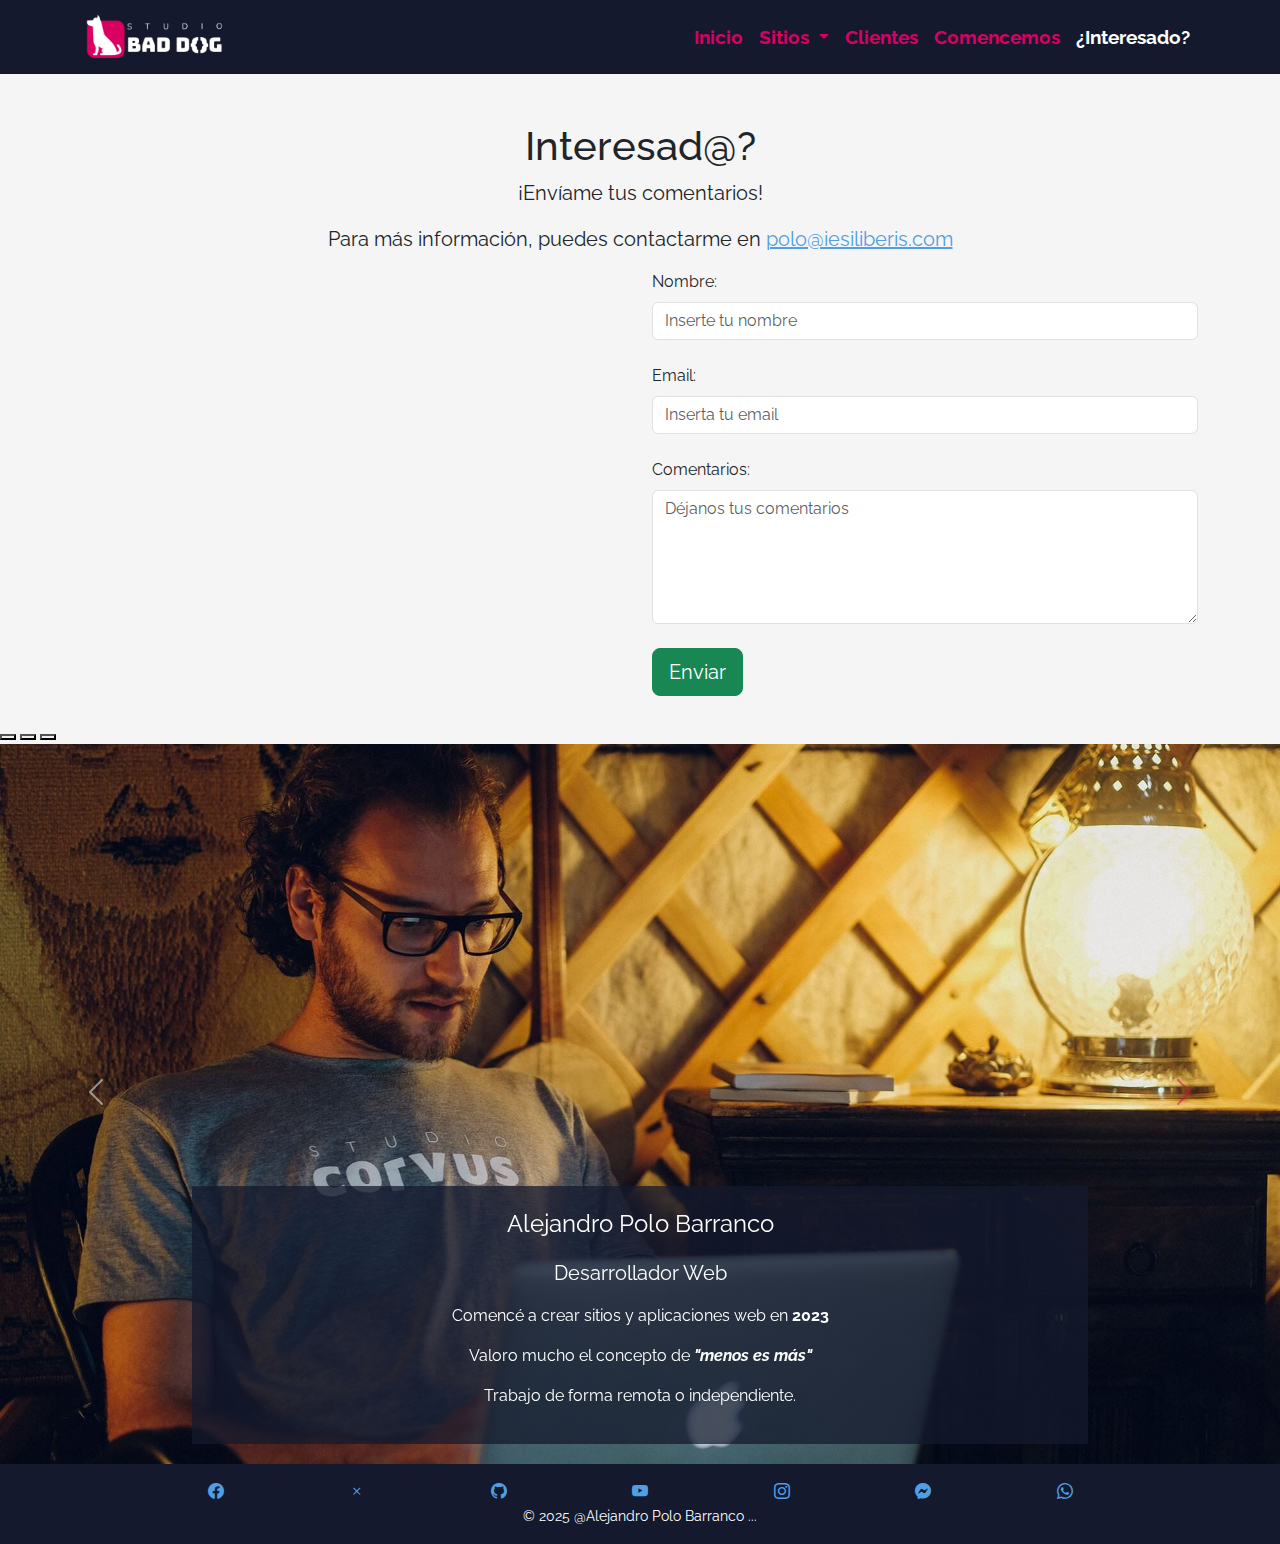
<file: contactos.html>
<!DOCTYPE html>
<html lang="en">
  <head>
    <meta charset="UTF-8" />
    <meta name="viewport" content="width=device-width, initial-scale=1.0" />
    <title>Proyecto Studio Bootstrap5</title>
    <link rel="stylesheet" href="./css/bootstrap.css" />
    <link
      rel="stylesheet"
      href="https://cdn.jsdelivr.net/npm/bootstrap-icons@1.11.3/font/bootstrap-icons.min.css"
    />
    <link
      href="https://fonts.googleapis.com/css2?family=Raleway:ital,wght@0,100..900;1,100..900&display=swap"
      rel="stylesheet"
    />
    <!-- Linkar el style.css o index.css el último -->
    <link
      rel="shortcut icon"
      href="./assets/img/favicon.png"
      type="image/x-icon"
    />
    <link rel="stylesheet" href="./css/styles.css" />
  </head>

  <body>
    <!-- NAVBAR -->
    <nav class="navbar sticky-top navbar-expand-lg navbar-dark bg-dark">
      <div class="container">
        <a class="navbar-brand" href="index.html"
          ><img src="./assets/img/bad-dog-studio-logo.png" alt="Perrete"
        /></a>
        <button
          class="navbar-toggler border-0"
          type="button"
          data-bs-toggle="collapse"
          data-bs-target="#navbarNavDropdown"
          aria-controls="navbarNavDropdown"
          aria-expanded="false"
          aria-label="Toggle navigation"
        >
          <span class="navbar-toggler-icon"></span>
        </button>
        <div class="collapse navbar-collapse" id="navbarNavDropdown">
          <ul class="navbar-nav ms-lg-auto">
            <li class="nav-item">
              <a class="nav-link" href="index.html">Inicio</a>
            </li>
            <li class="nav-item dropdown">
              <a
                class="nav-link dropdown-toggle"
                href="sitios.html"
                role="button"
                data-bs-toggle="dropdown"
                aria-expanded="false"
              >
                Sitios
              </a>
              <ul class="dropdown-menu">
                <li>
                  <a class="dropdown-item" href="sitios.html#ultimos-proyectos"
                    >Últimos Proyectos</a
                  >
                </li>
                <li>
                  <a class="dropdown-item" href="sitios.html#single-page"
                    >Sitio <i>Single Page</i></a
                  >
                </li>
                <li>
                  <a class="dropdown-item" href="sitios.html#multi-page"
                    >Sitio <i>Multi Page</i></a
                  >
                </li>
              </ul>
            </li>
            <li class="nav-item">
              <a class="nav-link" href="clientes.html">Clientes</a>
            </li>
            <li class="nav-item">
              <a class="nav-link" href="comencemos.html">Comencemos</a>
            </li>
            <li class="nav-item">
              <a
                class="nav-link active"
                aria-current="page"
                href="contactos.html"
                >¿Interesado?</a
              >
            </li>
          </ul>
        </div>
      </div>
    </nav>
    <!-- FIN NAVBAR -->

    <main class="pt-5 bg-color">
      <div class="container">
        <section class="row">
          <article class="col-12 text-center">
            <h1>Interesad@?</h1>
            <p class="fs-5">¡Envíame tus comentarios!</p>
            <p class="fs-5">
              Para más información, puedes contactarme en
              <a href="mailto:polo@iesiliberis.com">polo@iesiliberis.com</a>
            </p>
          </article>
          <article class="col-12 col-lg-6 order-lg-1">
            <form action="">
              <div class="mb-4">
                <label class="form-label" for="name">Nombre:</label>
                <input
                  class="form-control"
                  type="text"
                  id="name"
                  name="name"
                  placeholder="Inserte tu nombre"
                  required
                />
              </div>

              <div class="mb-4">
                <label class="form-label" for="email">Email:</label>
                <input
                  class="form-control"
                  type="email"
                  id="email"
                  name="email"
                  placeholder="Inserta tu email"
                  required
                />
              </div>

              <div class="mb-4">
                <label class="form-label" for="comments">Comentarios:</label>
                <textarea
                  rows="5"
                  class="form-control"
                  name="comments"
                  id="comments"
                  placeholder="Déjanos tus comentarios"
                ></textarea>
              </div>

              <button class="btn btn-lg btn-success mb-4">Enviar</button>
            </form>
          </article>
          <article class="col-12 col-lg-6">
            <div class="ratio ratio-16x9 mb-4">
              <iframe
                src="https://www.google.com/maps/embed?pb=!1m18!1m12!1m3!1d3177.011797264325!2d-3.6837254242920596!3d37.22369487212944!2m3!1f0!2f0!3f0!3m2!1i1024!2i768!4f13.1!3m3!1m2!1s0xd71fe15f8e85a4f%3A0x5f81f326a03686f1!2sInstituto%20de%20Educaci%C3%B3n%20Secundaria%20Il%C3%ADberis!5e0!3m2!1ses!2ses!4v1738568910844!5m2!1ses!2ses"
                width="600"
                height="450"
                style="border: 0"
                allowfullscreen=""
                loading="lazy"
                referrerpolicy="no-referrer-when-downgrade"
              ></iframe>
            </div>
          </article>
        </section>
      </div>

      <div id="carouselExampleCaptions" class="carousel slide">
        <div>
          <button
            type="button"
            data-bs-target="#carouselExampleCaptions"
            data-bs-slide-to="0"
            class="active"
            aria-current="true"
            aria-label="Slide 1"
          ></button>
          <button
            type="button"
            data-bs-target="#carouselExampleCaptions"
            data-bs-slide-to="1"
            aria-label="Slide 2"
          ></button>
          <button
            type="button"
            data-bs-target="#carouselExampleCaptions"
            data-bs-slide-to="2"
            aria-label="Slide 3"
          ></button>
        </div>
        <div class="carousel-inner">
          <div class="carousel-caption">
            <article>
              <p class="fs-4">Alejandro Polo Barranco</p>
              <p class="fs-5">Desarrollador Web</p>
              <aside class="d-none d-lg-block">
                <p>Comencé a crear sitios y aplicaciones web en <b>2023</b></p>
                <p>
                  Valoro mucho el concepto de <em><b>"menos es más"</b></em>
                </p>
                <p>Trabajo de forma remota o independiente.</p>
              </aside>
            </article>
          </div>
          <div class="carousel-item active">
            <img src="assets/img/about-1.jpg" class="d-block w-100" alt="..." />
          </div>
          <div class="carousel-item">
            <img src="assets/img/about-2.jpg" class="d-block w-100" alt="..." />
          </div>
          <div class="carousel-item">
            <img src="assets/img/about-3.jpg" class="d-block w-100" alt="..." />
          </div>

          <div class="carousel-item">
            <img src="assets/img/about-4.jpg" class="d-block w-100" alt="..." />
          </div>
        </div>
        <button
          class="carousel-control-prev"
          type="button"
          data-bs-target="#carouselExampleCaptions"
          data-bs-slide="prev"
        >
          <span class="carousel-control-prev-icon" aria-hidden="true"></span>
          <span class="visually-hidden">Previous</span>
        </button>
        <button
          class="carousel-control-next"
          type="button"
          data-bs-target="#carouselExampleCaptions"
          data-bs-slide="next"
        >
          <span class="carousel-control-next-icon" aria-hidden="true"></span>
          <span class="visually-hidden">Next</span>
        </button>
      </div>
    </main>

    <footer class="bg-dark p-3">
      <div class="container text-center">
        <nav class="d-flex justify-content-evenly">
          <a href="https://facebook.com" target="_blank"
            ><i class="bi bi-facebook"></i
          ></a>
          <a href="https://x.com" target="_blank"><i class="bi bi-x"></i></a>
          <a href="https://github.com" target="_blank"
            ><i class="bi bi-github"></i
          ></a>
          <a href="https://youtube.com" target="_blank"
            ><i class="bi bi-youtube"></i
          ></a>
          <a href="https://instagram.com" target="_blank"
            ><i class="bi bi-instagram"></i
          ></a>
          <a href="https://m.me//user.com" target="_blank"
            ><i class="bi bi-messenger"></i
          ></a>
          <a href="https://whatsapp.com/send?phone=numero" target="_blank"
            ><i class="bi bi-whatsapp"></i
          ></a>
        </nav>

        <small class="text-white">
          &copy; 2025 @Alejandro Polo Barranco ...
        </small>
      </div>
    </footer>

    <script src="./js/bootstrap.js"></script>
  </body>
</html>
</file>
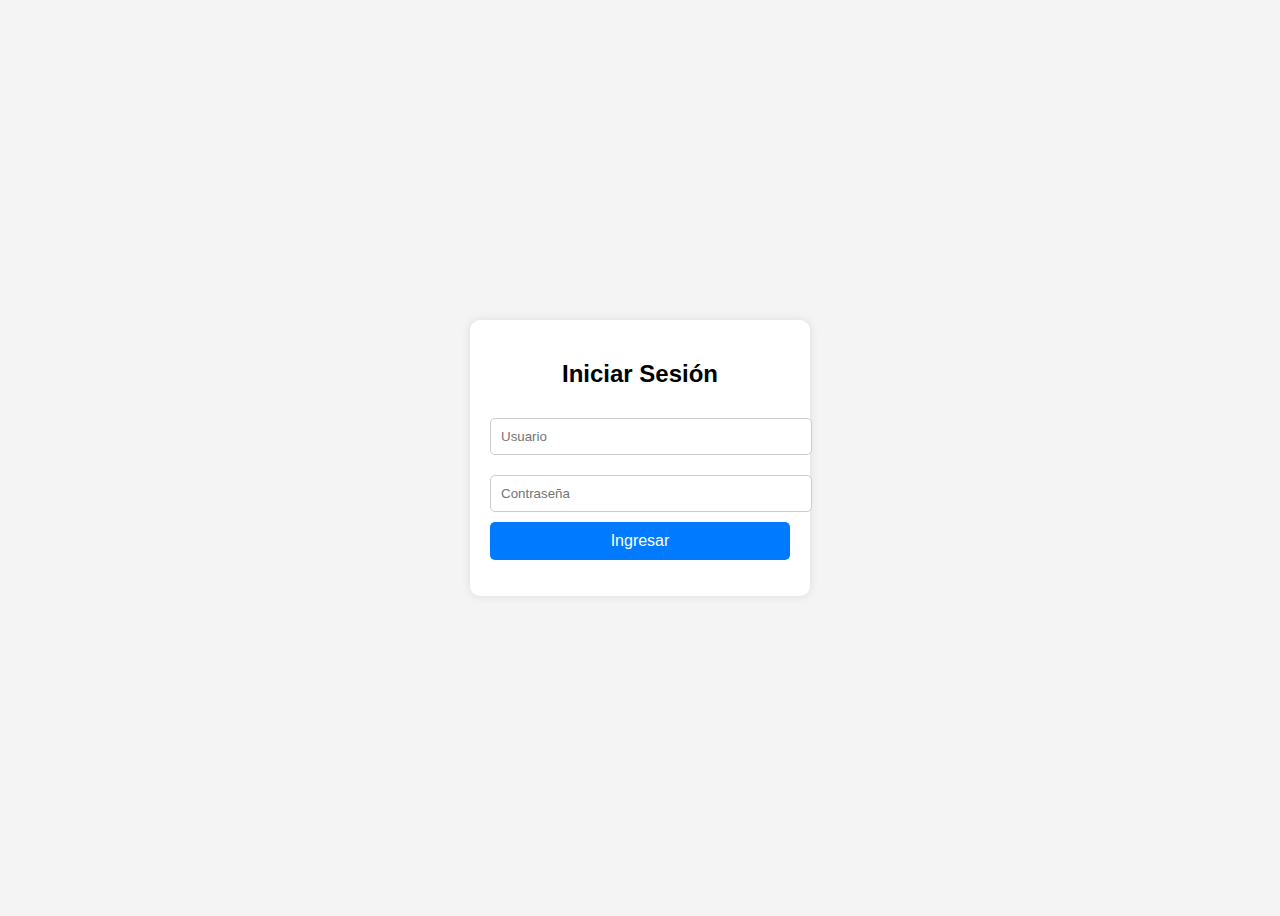
<file: loginldap.html>
<!DOCTYPE html>
<html lang="es">
<head>
    <meta charset="UTF-8">
    <meta name="viewport" content="width=device-width, initial-scale=1.0">
    <title>Login - Academy</title>
    <style>
        body {
            font-family: Arial, sans-serif;
            display: flex;
            justify-content: center;
            align-items: center;
            height: 100vh;
            background-color: #f4f4f4;
        }

        .login-container {
            background: white;
            padding: 20px;
            border-radius: 10px;
            box-shadow: 0px 0px 10px rgba(0, 0, 0, 0.1);
            text-align: center;
            width: 300px;
        }

        h2 {
            margin-bottom: 20px;
        }

        input {
            width: 100%;
            padding: 10px;
            margin: 10px 0;
            border: 1px solid #ccc;
            border-radius: 5px;
        }

        button {
            width: 100%;
            padding: 10px;
            background: #007bff;
            color: white;
            border: none;
            border-radius: 5px;
            cursor: pointer;
            font-size: 16px;
        }

        button:hover {
            background: #0056b3;
        }
    </style>
</head>
<body>
    <div class="login-container">
        <h2>Iniciar Sesión</h2>
        <form id="loginForm">
            <input type="text" id="username" placeholder="Usuario" required>
            <input type="password" id="password" placeholder="Contraseña" required>
            <button type="submit">Ingresar</button>
        </form>
        <p id="message"></p>
    </div>

    <script>
        document.getElementById("loginForm").addEventListener("submit", async function(event) {
            event.preventDefault();

            const username = document.getElementById("username").value;
            const password = document.getElementById("password").value;

            const response = await fetch("/login", {
                method: "POST",
                headers: {
                    "Content-Type": "application/json"
                },
                body: JSON.stringify({ username, password })
            });

            const data = await response.json();
            const messageElement = document.getElementById("message");

            if (response.ok) {
                alert("¡Login exitoso!");
                messageElement.textContent = "¡Bienvenido!";
                messageElement.style.color = "green";
            } else {
                alert("Login fallido");
                messageElement.textContent = "Usuario o contraseña incorrectos";
                messageElement.style.color = "red";
            }
        });
    </script>
</body>
</html>
</file>
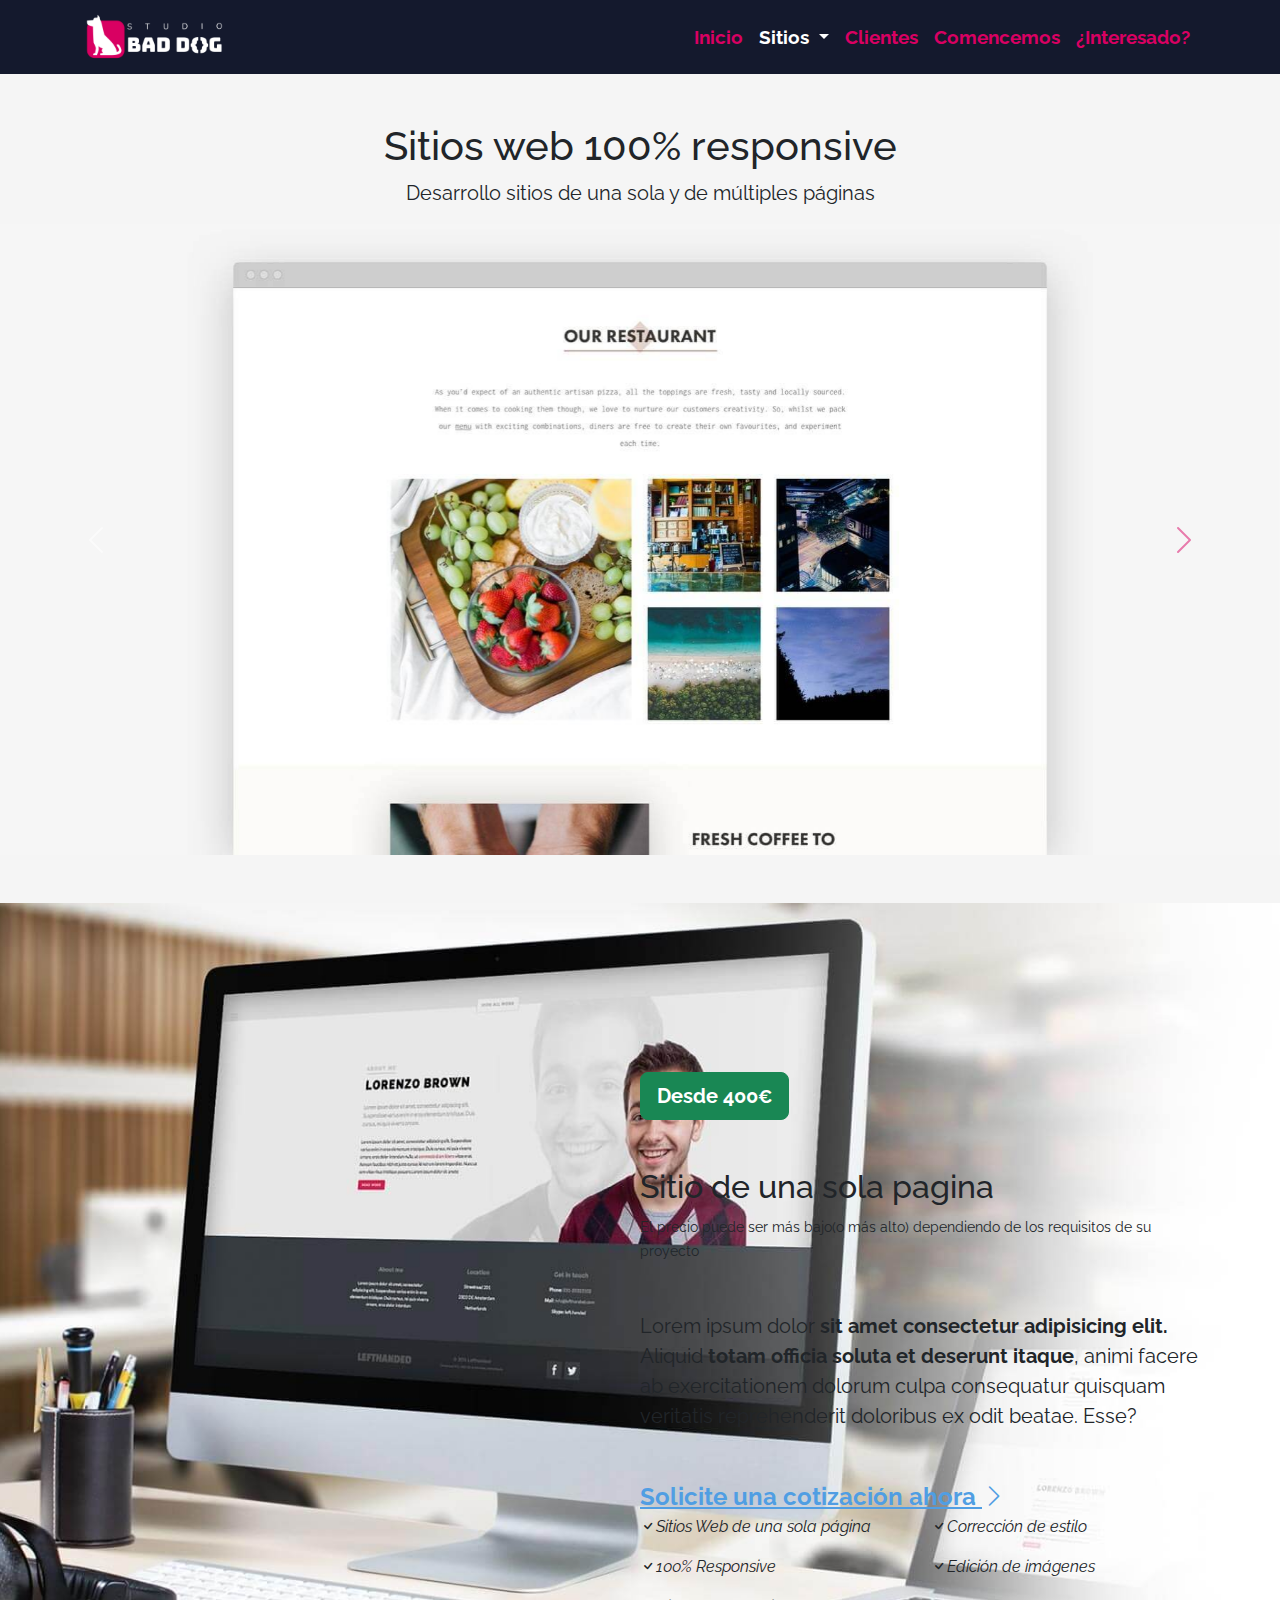
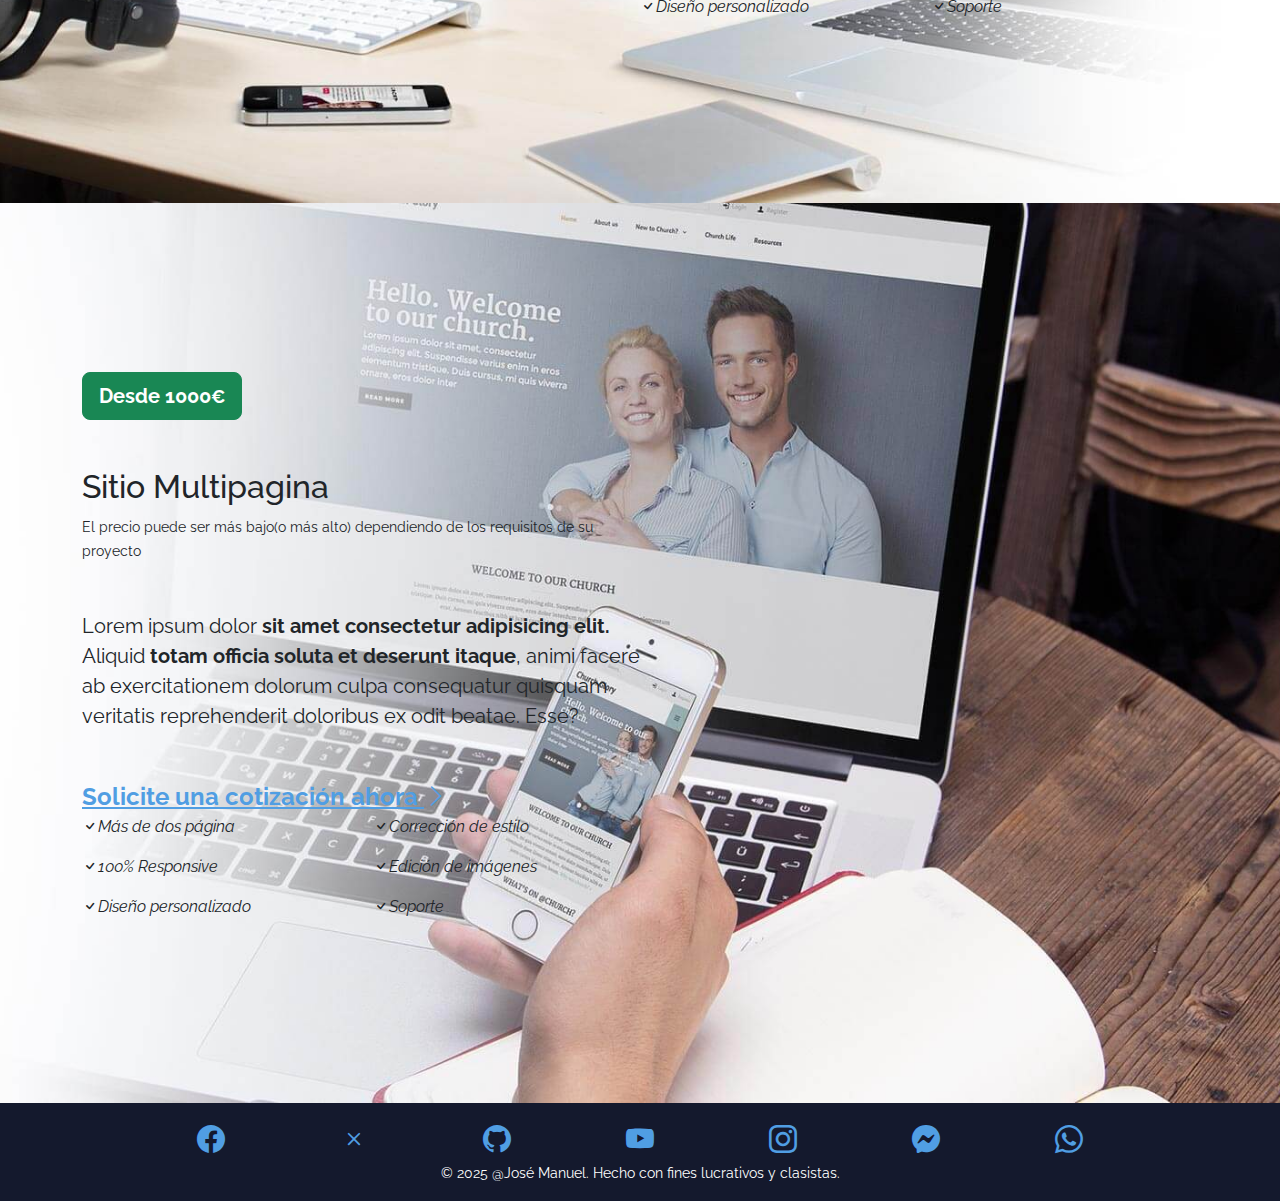
<file: sitios.html>
<!DOCTYPE html>
<html lang="en">

<head>
    <meta charset="UTF-8">
    <meta name="viewport" content="width=device-width, initial-scale=1.0">
    <title>Proyecto Studio Bootstrap5</title>
    <link rel="stylesheet" href="./css/bootstrap.css">
    <link rel="stylesheet" href="https://cdn.jsdelivr.net/npm/bootstrap-icons@1.11.3/font/bootstrap-icons.min.css">
    <link href="https://fonts.googleapis.com/css2?family=Raleway:ital,wght@0,100..900;1,100..900&display=swap"
        rel="stylesheet">
    <!-- Linkar el style.css o index.css el último -->
    <link rel="shortcut icon" href="./assets/img/favicon.png" type="image/x-icon">
    <link rel="stylesheet" href="./css/styles.css">
</head>

<body>
    <!-- NAVBAR -->
    <nav class="navbar sticky-top navbar-expand-lg navbar-dark bg-dark">
        <div class="container">
            <a class="navbar-brand" href="index.html"><img src="./assets/img/bad-dog-studio-logo.png" alt="Perrete"></a>
            <button class="navbar-toggler border-0" type="button" data-bs-toggle="collapse"
                data-bs-target="#navbarNavDropdown" aria-controls="navbarNavDropdown" aria-expanded="false"
                aria-label="Toggle navigation">
                <span class="navbar-toggler-icon"></span>
            </button>
            <div class="collapse navbar-collapse" id="navbarNavDropdown">
                <ul class="navbar-nav ms-lg-auto">
                    <li class="nav-item">
                        <a class="nav-link" href="index.html">Inicio</a>
                    </li>
                    <li class="nav-item dropdown">
                        <a class="nav-link dropdown-toggle active" aria-current="page" href="sitios.html" role="button" data-bs-toggle="dropdown"
                            aria-expanded="false">
                            Sitios
                        </a>
                        <ul class="dropdown-menu">
                            <li><a class="dropdown-item" href="sitios.html#ultimos-proyectos">Últimos Proyectos</a></li>
                            <li><a class="dropdown-item" href="sitios.html#single-page">Sitio <i>Single Page</i></a>
                            </li>
                            <li><a class="dropdown-item" href="sitios.html#multi-page">Sitio <i>Multi Page</i></a></li>
                        </ul>
                    </li>
                    <li class="nav-item">
                        <a class="nav-link" href="clientes.html">Clientes</a>
                    </li>
                    <li class="nav-item">
                        <a class="nav-link" href="comencemos.html">Comencemos</a>
                    </li>
                    <li class="nav-item">
                        <a class="nav-link" href="contactos.html">¿Interesado?</a>
                    </li>
                </ul>
            </div>
        </div>
    </nav>
    <!-- FIN NAVBAR -->


    <main class="pt-5 bg-color">
        <section id="ultimos-proyectos" class="pb-5">
            <div class="text-center">
                <h1>Sitios web 100% responsive</h1>
                <p class="fs-5">Desarrollo sitios de una sola y de múltiples páginas</p>
            </div>
            <div id="carouselExampleAutoplaying" class="carousel slide" data-bs-ride="carousel">
                <div class="carousel-inner">
                    <div class="carousel-item active">
                        <img src="assets/img/work-slide-1.jpg" class="d-block w-100" alt="Trabajo 1">
                    </div>
                    <div class="carousel-item">
                        <img src="assets/img/work-slide-2.jpg" class="d-block w-100" alt="Trabajo 2">
                    </div>
                    <div class="carousel-item">
                        <img src="assets/img/work-slide-3.jpg" class="d-block w-100" alt="Trabajo 3">
                    </div>
                    <div class="carousel-item">
                        <img src="assets/img/work-slide-4.jpg" class="d-block w-100" alt="Trabajo 4">
                    </div>
                    <div class="carousel-item">
                        <img src="assets/img/work-slide-5.png" class="d-block w-100" alt="Trabajo 5">
                    </div>
                    <div class="carousel-item">
                        <img src="assets/img/work-slide-6.png" class="d-block w-100" alt="Trabajo 6">
                    </div>
                </div>
                <button class="carousel-control-prev" type="button" data-bs-target="#carouselExampleAutoplaying"
                    data-bs-slide="prev">
                    <span class="carousel-control-prev-icon" aria-hidden="true"></span>
                    <span class="visually-hidden">Previous</span>
                </button>
                <button class="carousel-control-next" type="button" data-bs-target="#carouselExampleAutoplaying"
                    data-bs-slide="next">
                    <span class="carousel-control-next-icon" aria-hidden="true"></span>
                    <span class="visually-hidden">Next</span>
                </button>
            </div>
        </section>
        <section id="single-page" class="min-vh-100 bg-hero-image bg-img1">
            <article class="bg-alpha-color min-vh-100 d-flex align-items-center">
                <div class="container">
                    <article class="col-12 col-lg-6 offset-lg-6">
                        <a href="contactos.html" class="btn btn-lg btn-success text-white mb-5"><b>Desde 400<small>€</small></b></a>
                        <h2>Sitio de una sola pagina</h2>
                        <small>El precio puede ser más bajo(o más alto) dependiendo de los requisitos de su proyecto</small>
                        <p class="my-5 fs-5">Lorem ipsum dolor <b>sit amet consectetur adipisicing elit.</b> Aliquid <b>totam officia soluta et deserunt itaque</b>, animi facere ab exercitationem dolorum culpa consequatur quisquam veritatis reprehenderit doloribus ex odit beatae. Esse?</p>
                        <a href="contactos.html" class="fs-4 fw-bold">Solicite una cotización ahora <i class="bi bi-chevron-right"></i></a>
                        <div class="row">
                            <div class="col">
                                <p><i class="bi bi-check">Sitios Web de una sola página</i></p>
                                <p><i class="bi bi-check">100% Responsive</i></p>
                                <p><i class="bi bi-check">Diseño personalizado</i></p>
                            </div>
                            <div class="col">
                                <p><i class="bi bi-check">Corrección de estilo</i></p>
                                <p><i class="bi bi-check">Edición de imágenes</i></p>
                                <p><i class="bi bi-check">Soporte</i></p>
                            </div>
                        </div>
                    </article>
                </div>
            </article>
        </section>
        <section id="single-page" class="min-vh-100 bg-hero-image bg-img2">
            <article class="bg-alpha-color min-vh-100 d-flex align-items-center">
                <div class="container">
                    <article class="col-12 col-lg-6">
                        <a href="contactos.html" class="btn btn-lg btn-success text-white mb-5"><b>Desde 1000<small>€</small></b></a>
                        <h2>Sitio Multipagina</h2>
                        <small>El precio puede ser más bajo(o más alto) dependiendo de los requisitos de su proyecto</small>
                        <p class="my-5 fs-5">Lorem ipsum dolor <b>sit amet consectetur adipisicing elit.</b> Aliquid <b>totam officia soluta et deserunt itaque</b>, animi facere ab exercitationem dolorum culpa consequatur quisquam veritatis reprehenderit doloribus ex odit beatae. Esse?</p>
                        <a href="contactos.html" class="fs-4 fw-bold">Solicite una cotización ahora <i class="bi bi-chevron-right"></i></a>
                        <div class="row">
                            <div class="col">
                                <p><i class="bi bi-check">Más de dos página</i></p>
                                <p><i class="bi bi-check">100% Responsive</i></p>
                                <p><i class="bi bi-check">Diseño personalizado</i></p>
                            </div>
                            <div class="col">
                                <p><i class="bi bi-check">Corrección de estilo</i></p>
                                <p><i class="bi bi-check">Edición de imágenes</i></p>
                                <p><i class="bi bi-check">Soporte</i></p>
                            </div>
                        </div>
                    </article>
                </div>
            </article>
        </section>
    </main>

    <footer class="bg-dark p-3">
        <div class="container text-center">
            <nav class="d-flex justify-content-evenly">
                <a href="https://facebook.com" target="_blank"><i class="bi bi-facebook fs-3"></i></a>
                <a href="https://x.com" target="_blank"><i class="bi bi-x fs-3"></i></a>
                <a href="https://github.com" target="_blank"><i class="bi bi-github fs-3"></i></a>
                <a href="https://youtube.com" target="_blank"><i class="bi bi-youtube fs-3"></i></a>
                <a href="https://instagram.com" target="_blank"><i class="bi bi-instagram fs-3"></i></a>
                <a href="https://m.me//user.com" target="_blank"><i class="bi bi-messenger fs-3"></i></a>
                <a href="https://whatsapp.com/send?phone=numero" target="_blank"><i class="bi bi-whatsapp fs-3"></i></a>
            </nav>

            <small class="text-white">
                &copy; 2025 @José Manuel. Hecho con fines lucrativos y clasistas.
            </small>
        </div>
    </footer>

    <script src="./js/bootstrap.js"></script>
</body>

</html>
</file>
<file: css/styles.css>
/* Variables */

:root{
    --first-color: rgb(217,0,98);
    --first-alpha-color: rgba(217,0,98,0.75);
    --second-color: rgb(20,25,45);
    --second-alpha-color: rgba(20,25,45,0.75);
    --third-color: rgb(80,20,100);
    --third-alpha-color: rgba(80,20,100,0.75);
    
    --link-color: rgb(80,158,227);
    --link-alpha-color: rgba(80,158,227,0.75);
    
    --bg-color: rgb(245,245,245);
    --bg-alpha-color: rgba(245,245,245,0.75);
    
}


body{
    font-family: Raleway, sans-serif;
}

a{
    color: var(--link-color);
    transition: all 0.3 ease-out;
}

a:hover{
    color: var(--first-color);
}

.bg-dark{
    background-color: var(--second-color) !important;
}

.bg-gradient-blue-green{
    background-image: linear-gradient(131deg,rgba(28,118,173,0.90), rgba(83,184,152,1));
}

.bg-third-color{
    background-color: var(--third-color);
}

.dropdown-item:hover{
    color: var(--third-alpha-color);
    transition: all 0.3 ease;
}

.navbar-brand img{
    width: auto;
    height: 3rem;
}

.nav-item{
    transition: all 0.3s ease;
}

.nav-item:hover{
background-color: var(--first-alpha-color);


}

.nav-link{
    color: var(--first-color);
    font-size: 1.2rem;
    font-weight: bold;
}

.nav-link:hover{
    color: var(--bg-color);
}

.navbar-dark .navbar-toggler:hover{
    --bs-navbar-toggler-icon-bg:url("data:image/svg+xml,%3csvg xmlns='http://www.w3.org/2000/svg' viewBox='0 0 30 30'%3e%3cpath stroke='rgba(217, 0, 98, 0.75)' stroke-linecap='round' stroke-miterlimit='10' stroke-width='2' d='M4 7h22M4 15h22M4 23h22'/%3e%3c/svg%3e");
}

.text-third{
    color: var(--third-color);
}
/* MEDIA QUERY */
@media (min-width:992px){
    .nav-item:hover{
        background-color: transparent;
    }
}

/* ***ESTILOS PÁGINA sitios.html */

.bg-color{
    background-color: var(--bg-color);
}

.bg-hero-image{
    background-repeat: no-repeat;
    background-size: cover;
}

.bg-img1{
    background-image: url("../assets/img/site-singlepage.jpg");
    background-position: center;
}

.bg-img2{
    background-image: url("../assets/img/site-multipage.jpg");
    background-position: center;

}
.carousel-control-next-icon {
    background-image: url("data:image/svg+xml,%3csvg xmlns='http://www.w3.org/2000/svg' viewBox='0 0 16 16' fill='%23d90062'%3e%3cpath d='M4.646 1.646a.5.5 0 0 1 .708 0l6 6a.5.5 0 0 1 0 .708l-6 6a.5.5 0 0 1-.708-.708L10.293 8 4.646 2.354a.5.5 0 0 1 0-.708z'/%3e%3c/svg%3e") /*rtl:url("data:image/svg+xml,%3csvg xmlns='http://www.w3.org/2000/svg' viewBox='0 0 16 16' fill='%23fff'%3e%3cpath d='M11.354 1.646a.5.5 0 0 1 0 .708L5.707 8l5.647 5.646a.5.5 0 0 1-.708.708l-6-6a.5.5 0 0 1 0-.708l6-6a.5.5 0 0 1 .708 0z'/%3e%3c/svg%3e")*/;
  }

/* Estilos página Clientes */

.bg-second-alpha-color{
    background-color: var(--second-alpha-color);
}

.img {
    overflow: hidden;
}

.img img {
    height: 100%;
    width: 100%;
    object-fit: cover;
}

/* Cambios necesarios para que el responsive del telefono se vea mejor */
@media (max-width: 576px) { 

    .img-primera img {
        object-position: left;
        height: 300px;
        width: 160%;
    }

    .img-ultima img {
        object-position: right; 
        height: 300px;
        width: 130%;
    }
}
/* Fin de estilos clientes */

/* Estilo pagina comencemos */
.texto-justify {
    text-align: justify;
  }


  /* Estilos página contactos.html */


.carousel-caption{
    z-index:1;
    background-color: var(--second-alpha-color);
}
</file>
